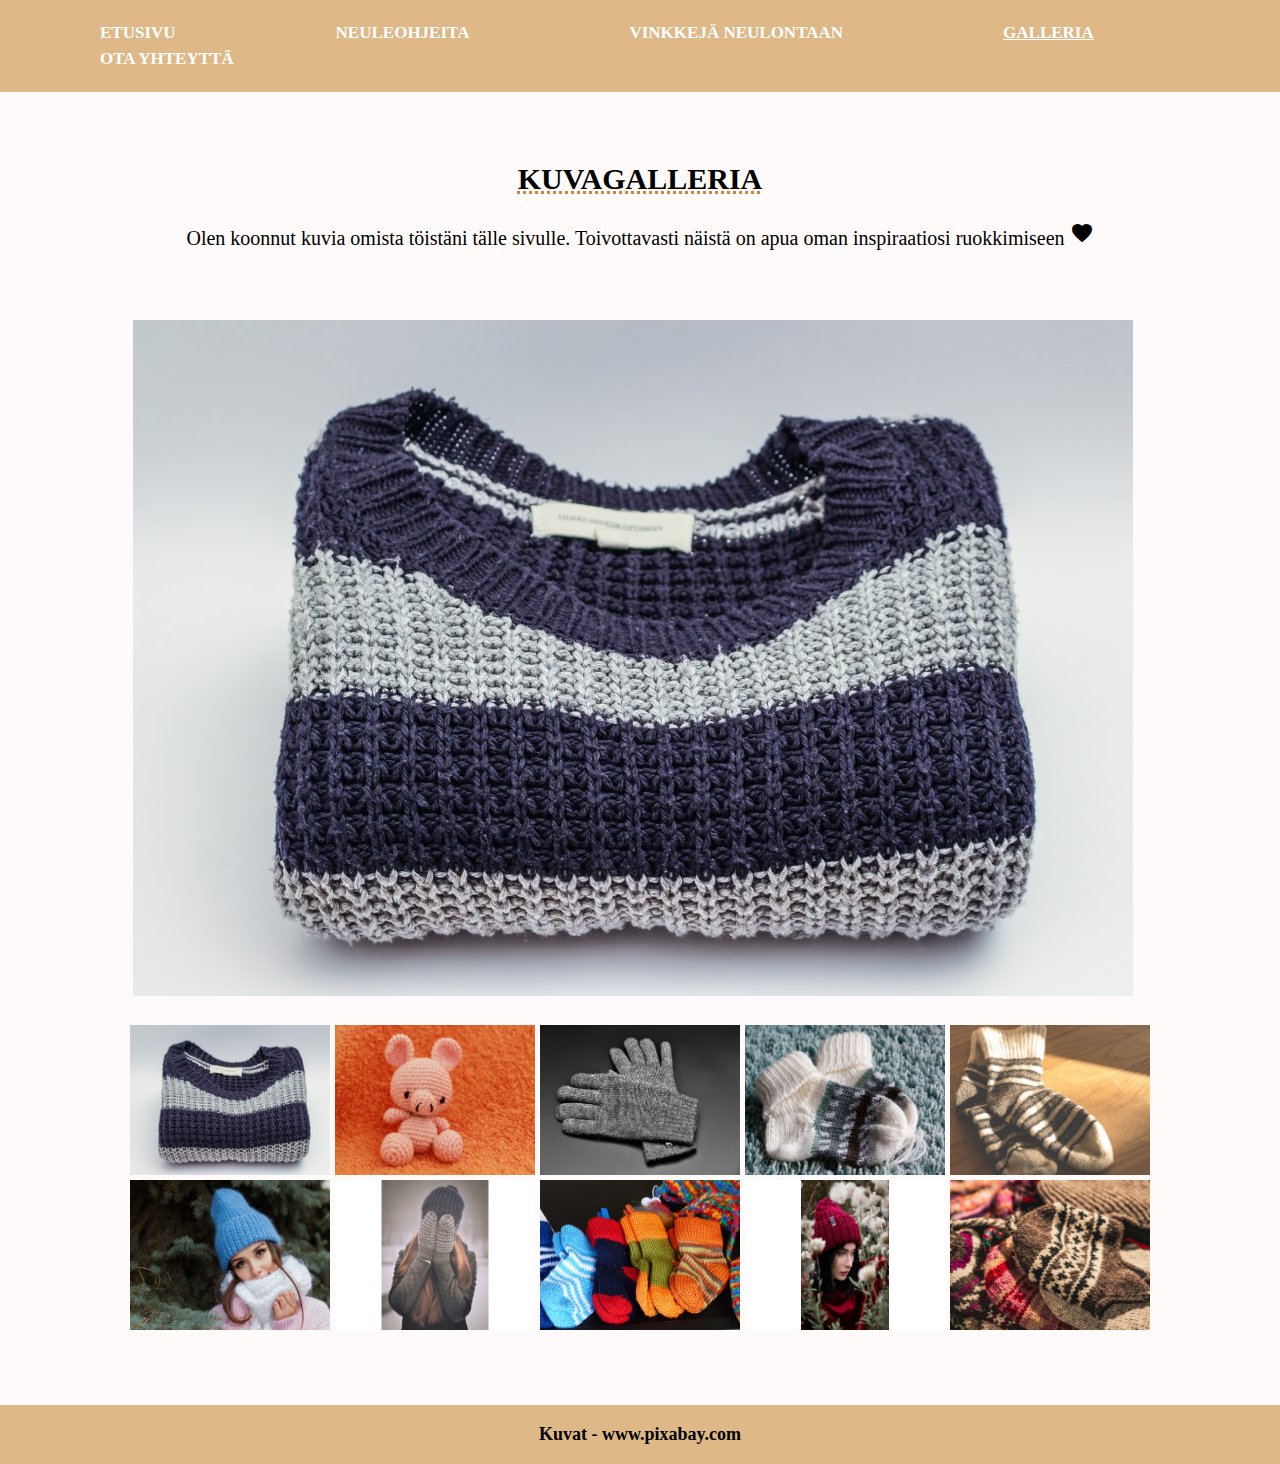
<file: gallery.html>
<!DOCTYPE html>
<html lang="fi">
<head>
<title>Nurinoikein galleria</title>
<meta charset="UTF-8">
<meta name="viewport" content="width=device-width, initial-scale=1">
<link rel="stylesheet" href="stylesheets/gallery.css">
<link rel="stylesheet" href="https://fonts.googleapis.com/icon?family=Material+Icons">
</head>
<body>

<div class="topnav">
	<a href="./">ETUSIVU</a>
	<a href="./ohjeet">NEULEOHJEITA</a>
	<a href="./vinkkeja">VINKKEJÄ NEULONTAAN</a>
	<a class="active" href="./gallery">GALLERIA</a>
	<a href="./palaute">OTA YHTEYTTÄ</a>
</div>

<div class="paragraph">
	<h2>KUVAGALLERIA</h2>
	<p>Olen koonnut kuvia omista töistäni tälle sivulle. Toivottavasti näistä on apua oman inspiraatiosi ruokkimiseen <i class="material-icons">favorite</i> </p>
</div>

<div class="paragraph">
	<iframe src="images/galleriakuva2.jpg" name="iframe_lad" title="Iframe lad" frameborder="0" width="1015" height=700></iframe>

<br>
	<a href="images/galleriakuva2.jpg" target="iframe_lad"> <img src="images/galleriakuva2.jpg" alt="Raita Villapaita" width="200" height="150"></a>
	<a href="images/galleriakuva1.jpg" target="iframe_lad"> <img src="images/galleriakuva1.jpg" alt="Virkattu Possu" width="200" height="150"></a>
	<a href="images/galleriakuva3.jpg" target="iframe_lad"> <img src="images/galleriakuva3.jpg" alt="Sormikkaat" width="200" height="150"></a>
	<a href="images/galleriakuva4.jpg" target="iframe_lad"> <img src="images/galleriakuva4.jpg" alt="Lapsen sukat" width="200" height="150"></a>
	<a href="images/galleriakuva5.jpg" target="iframe_lad"><img src="images/galleriakuva5.jpg" alt="Raita Sukat" width="200" height="150"></a>
<br>
	<a href="images/galleriakuva6.jpg" target="iframe_lad"> <img src="images/galleriakuva6.jpg" alt="Sininen Pipo" width="200" height="150"></a>
	<a href="images/galleriakuva7.jpg" target="iframe_lad"><img src="images/galleriakuva7.jpg" alt="Lapaset" width="200" height="150"></a>
	<a href="images/galleriakuva8.jpg" target="iframe_lad"><img src="images/galleriakuva8.jpg" alt="Vauvasukat" width="200" height="150"></a>
	<a href="images/galleriakuva9.jpg" target="iframe_lad"> <img src="images/galleriakuva9.jpg" alt="Punainen Pipo" width="200" height="150"></a>
	<a href="images/galleriakuva10.jpg" target="iframe_lad"><img src="images/galleriakuva10.jpg" alt="Lasten pipot" width="200" height="150"></a>
</div>

<div>
	<footer>
	<p>Kuvat - www.pixabay.com</p>
	</footer>
</div>

</body>
</html>
</file>
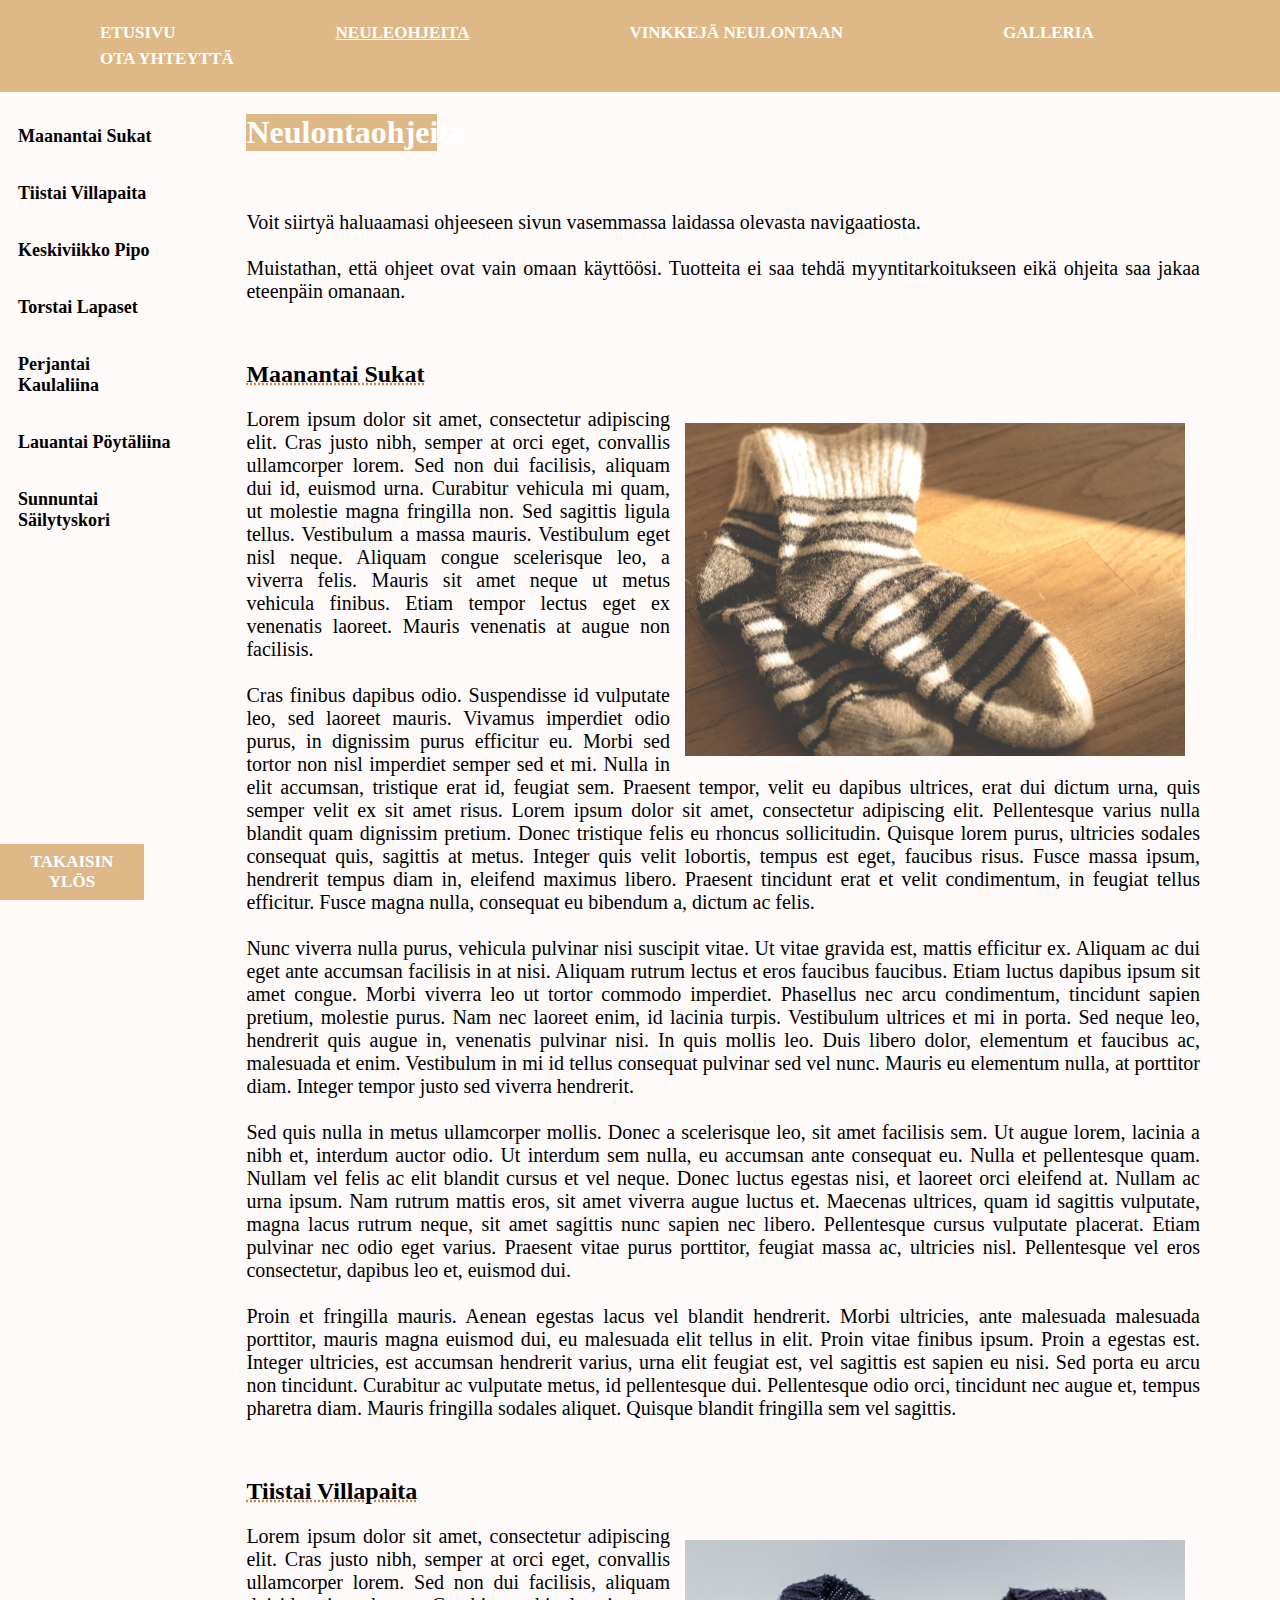
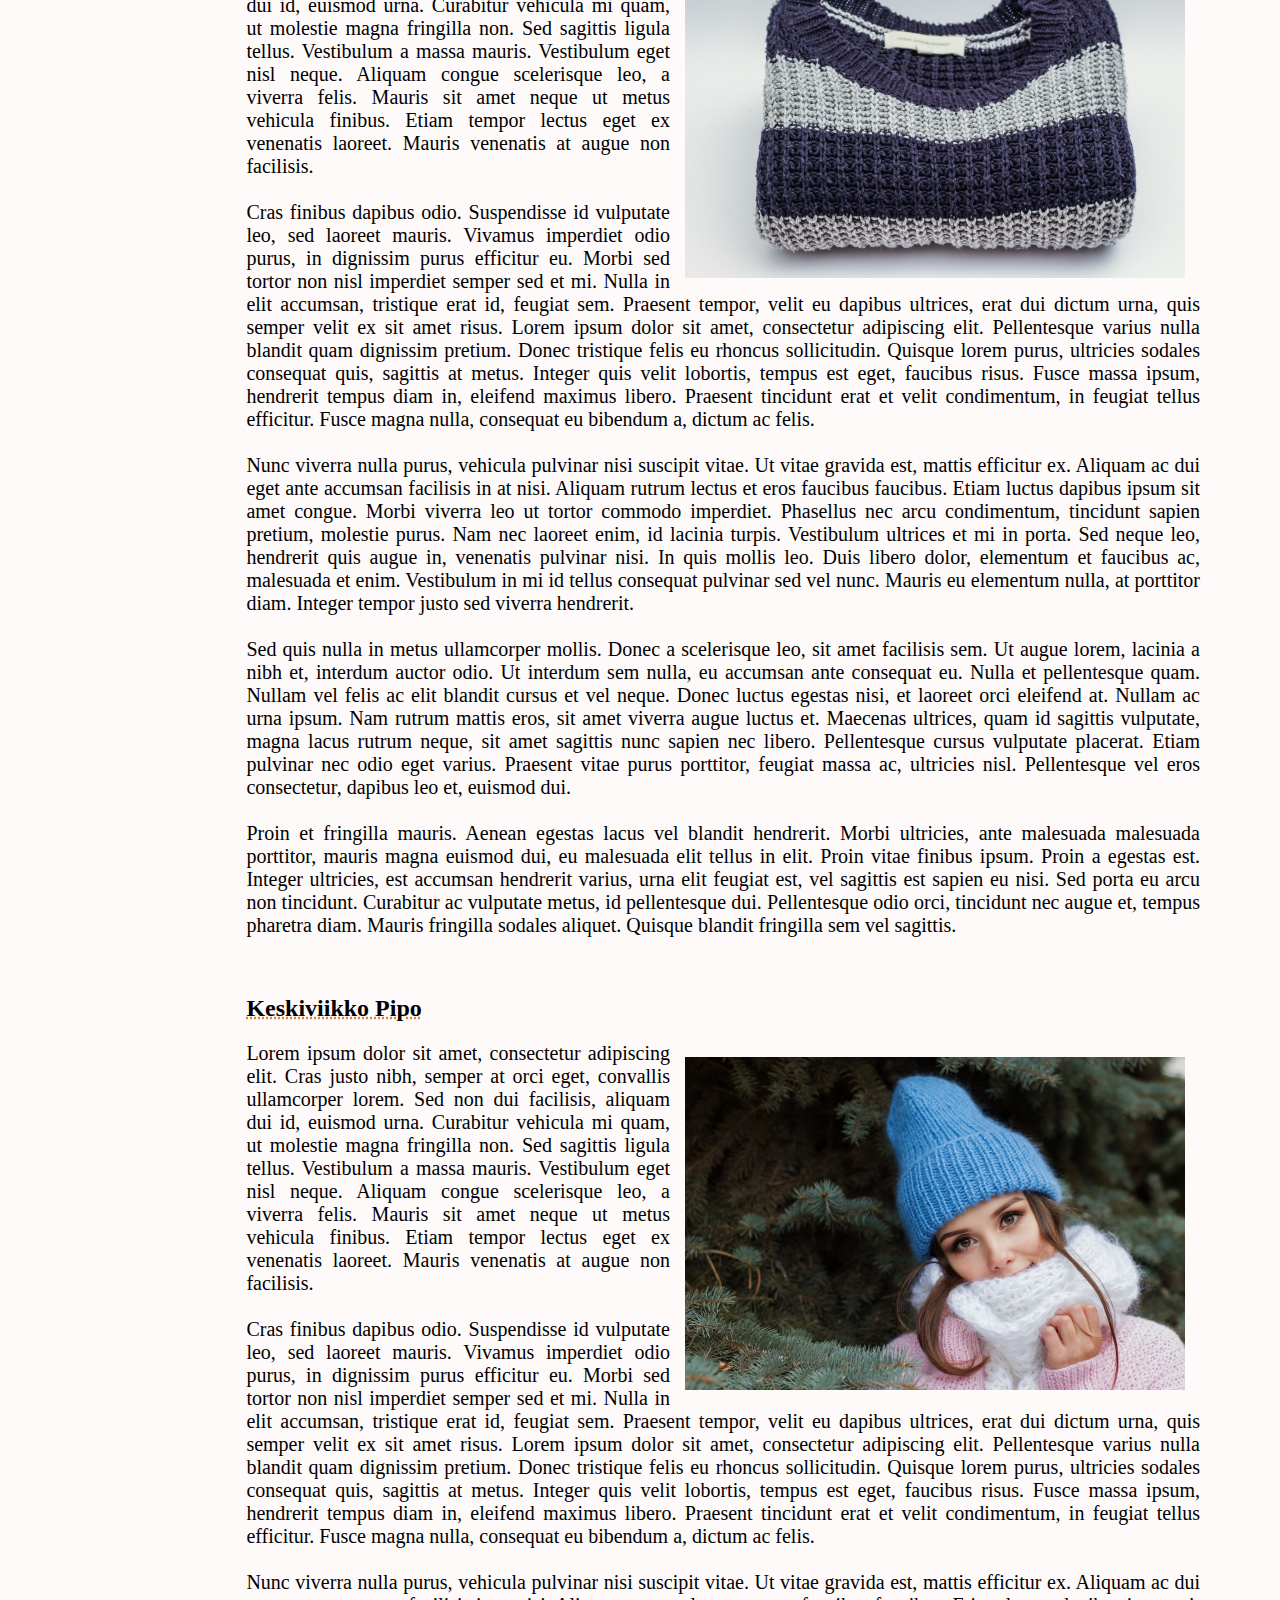
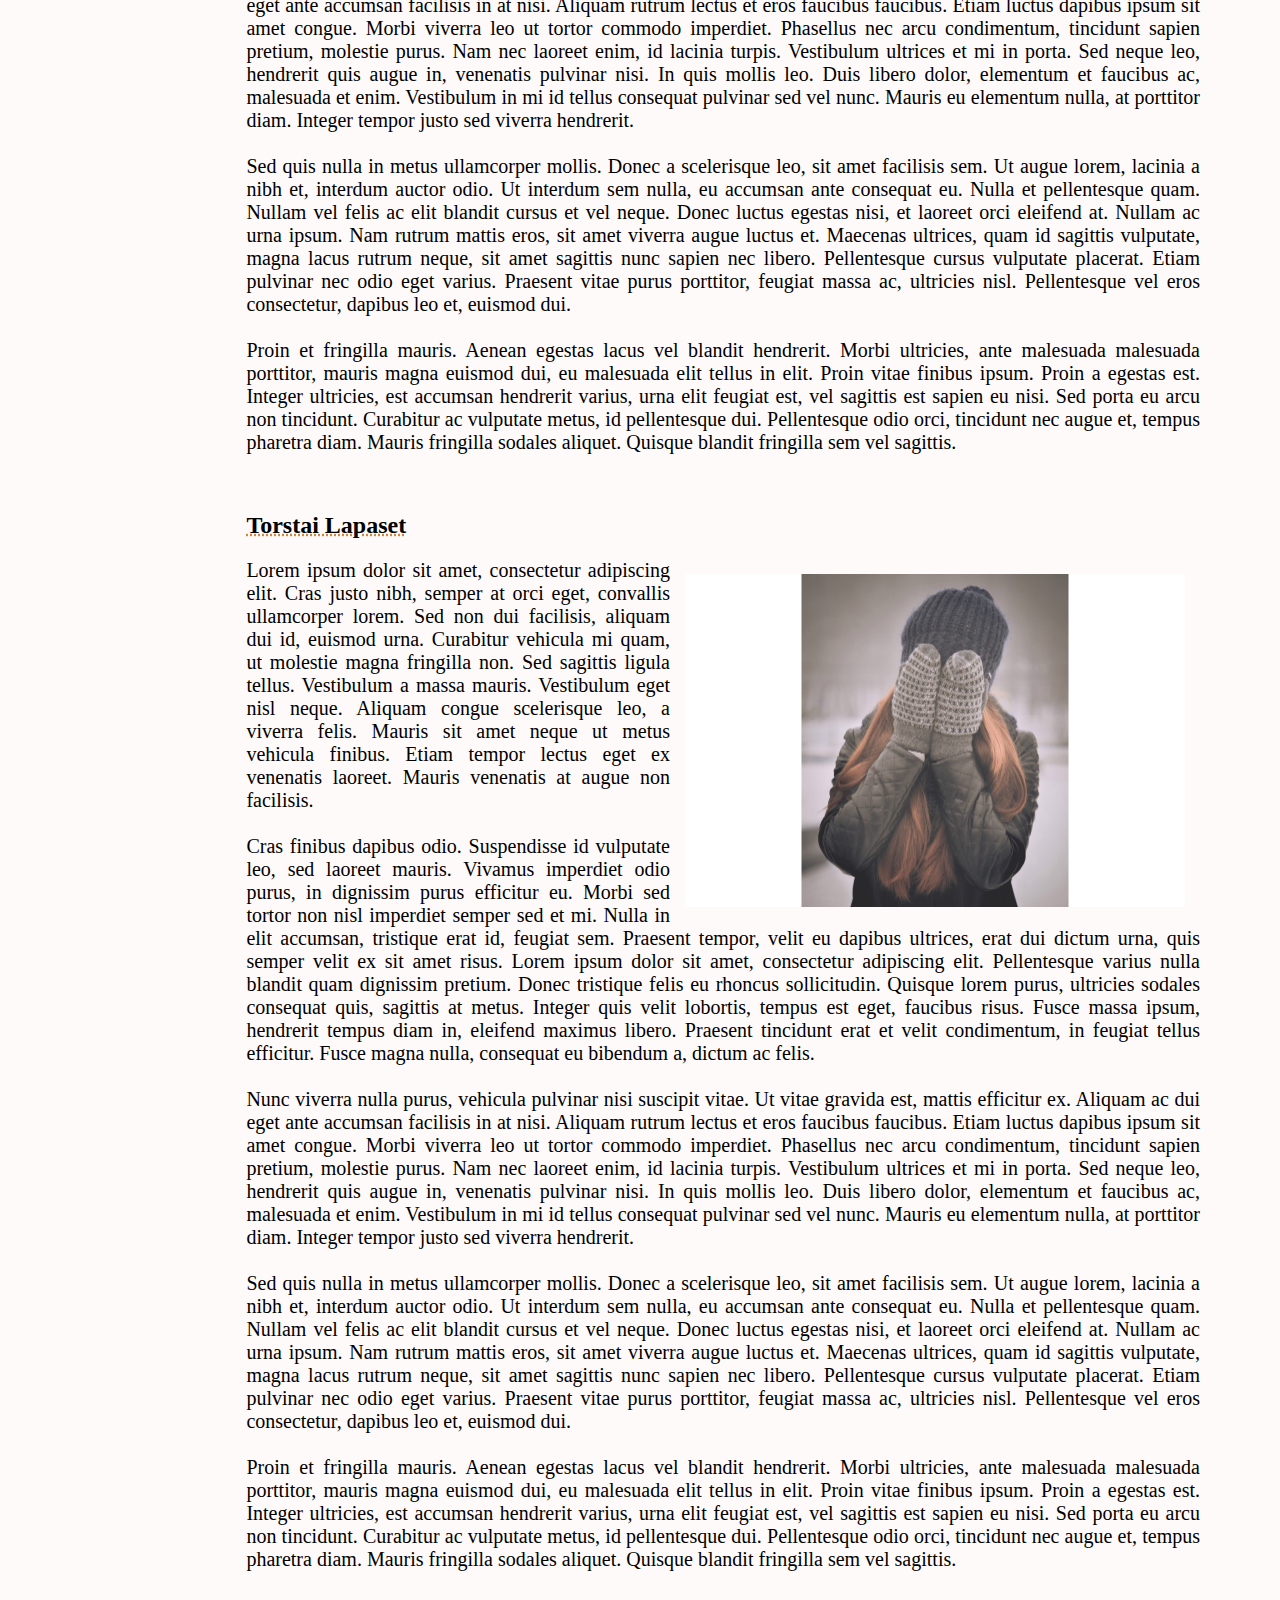
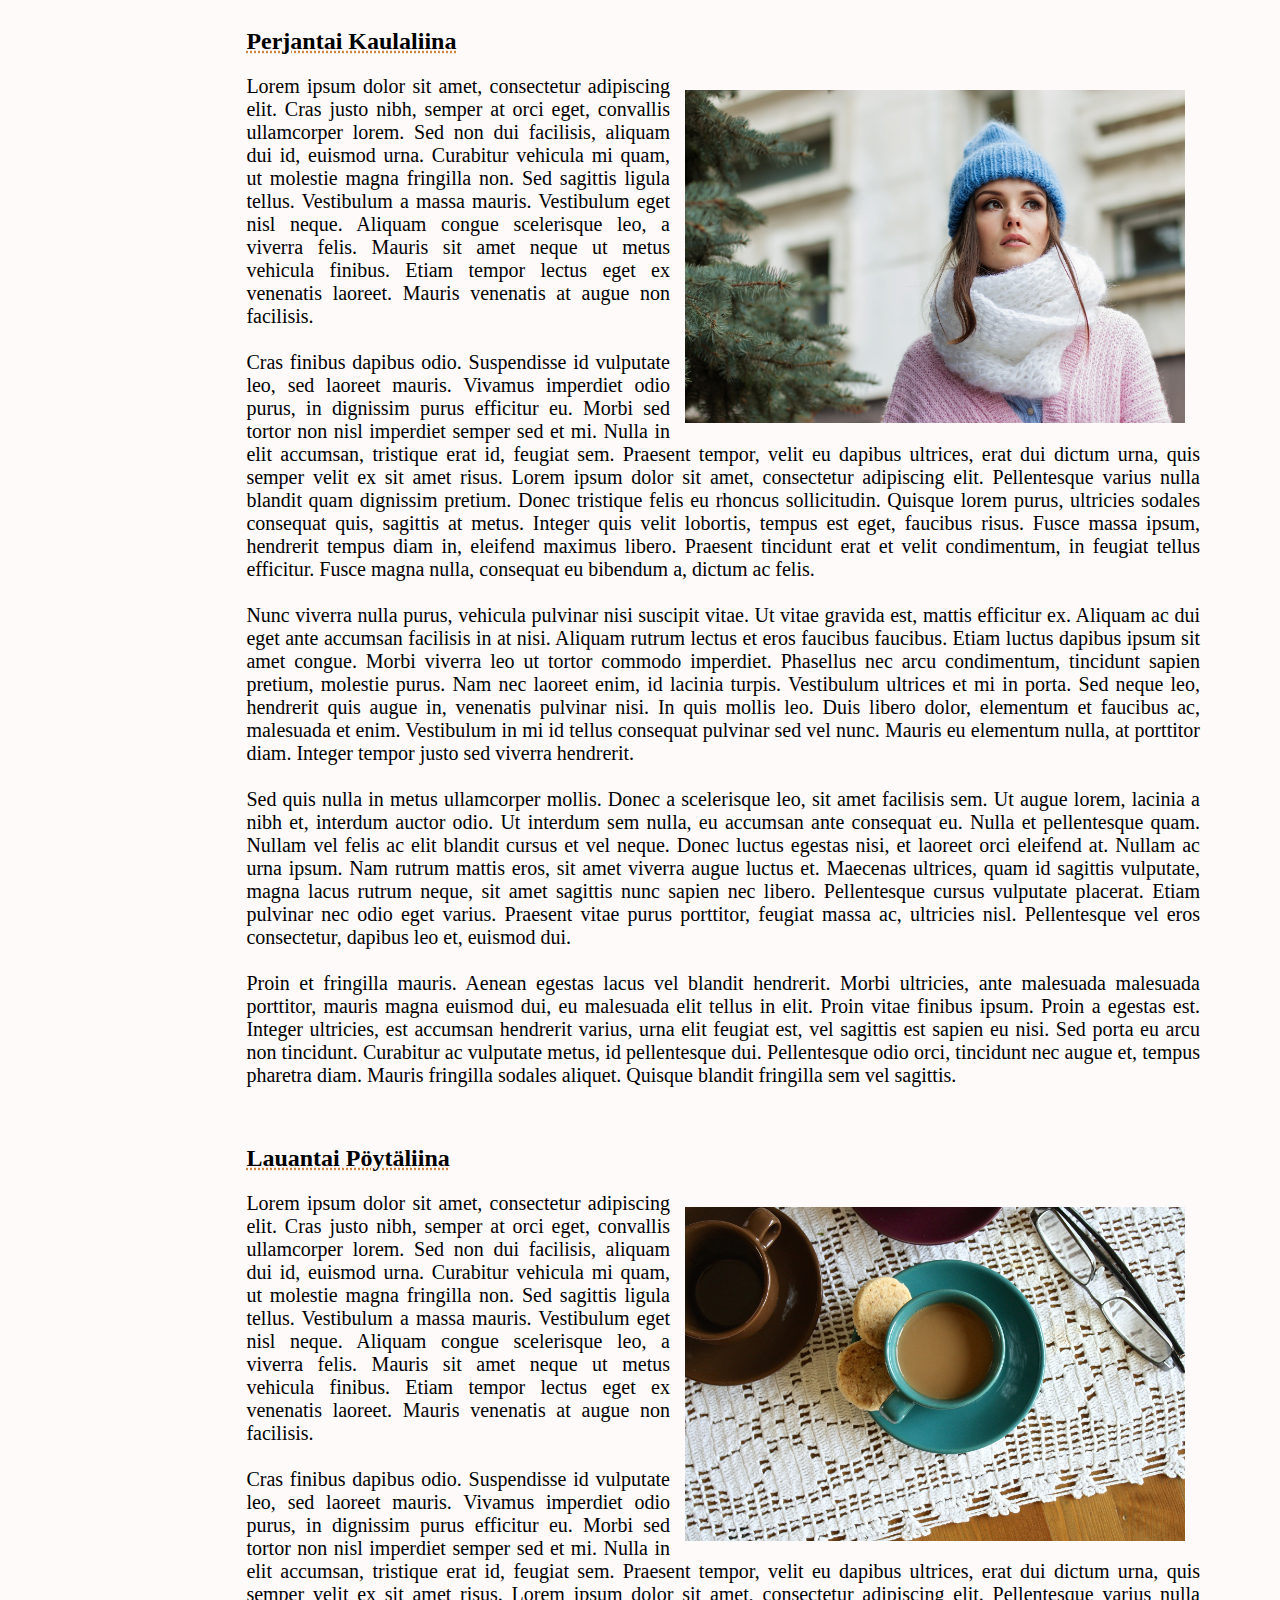
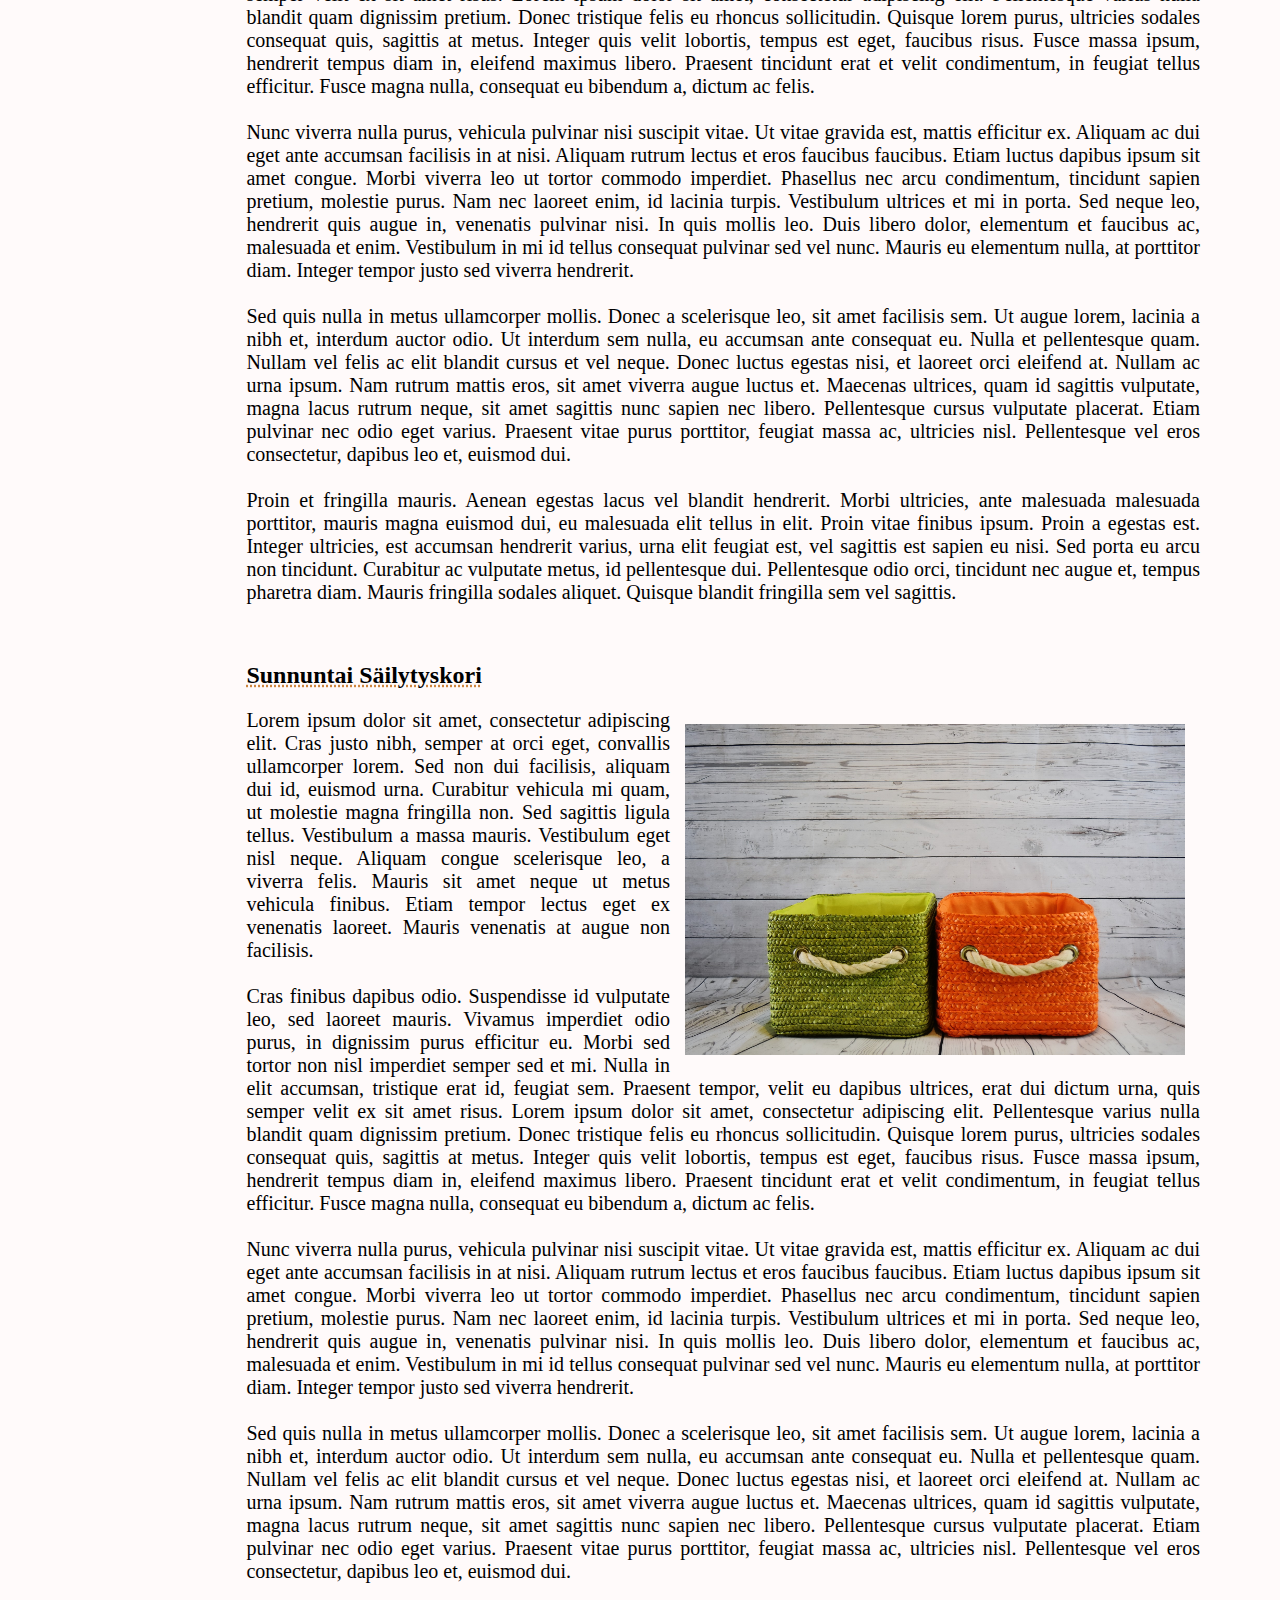
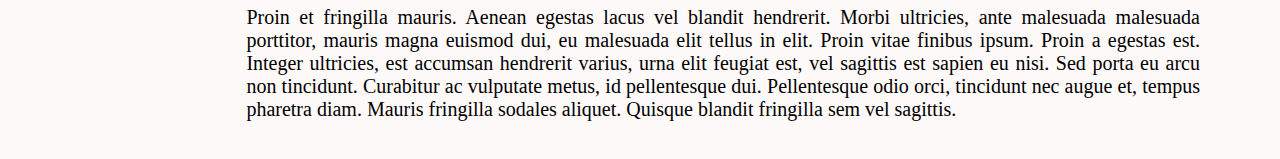
<file: ohjeet.html>
<!DOCTYPE html>
<html lang="fi">
<head>
<title>Nurinoikein ohjeet</title>
<meta charset="UTF-8">
<meta name="viewport" content="width=device-width, initial-scale=1">
<link rel="stylesheet" href="stylesheets/ohjeet.css">
</head>
<body>

<div class="topnav">
	<a href="./">ETUSIVU</a>
	<a class="active" href="./ohjeet">NEULEOHJEITA</a>
	<a href="./vinkkeja">VINKKEJÄ NEULONTAAN</a>
	<a href="./gallery">GALLERIA</a>
	<a href="./palaute">OTA YHTEYTTÄ</a>
</div>

<div>
	<ul>
	<li><a href="#c1">Maanantai Sukat</a></li>
	<li><a href="#c2">Tiistai Villapaita</a></li>
	<li><a href="#c3">Keskiviikko Pipo</a></li>
	<li><a href="#c4">Torstai Lapaset</a></li>
	<li><a href="#c5">Perjantai Kaulaliina</a></li>
	<li><a href="#c6">Lauantai Pöytäliina</a></li>
	<li><a href="#c7">Sunnuntai Säilytyskori</a></li>
	</ul>
</div>
  
<div style="margin-left:18%;margin-right:5%;padding:1px 16px;height:1000px;">
	<h1>Neulontaohjeita</h1><br>
	<p> Voit siirtyä haluaamasi ohjeeseen sivun vasemmassa laidassa olevasta navigaatiosta.<br><br>
	Muistathan, että ohjeet ovat vain omaan käyttöösi. Tuotteita ei saa tehdä myyntitarkoitukseen eikä ohjeita saa jakaa eteenpäin omanaan.</p>
	<br>
  
	<h2 id="c1">Maanantai Sukat</h2>
	<p> <img src="images/galleriakuva5.jpg" alt="Sukat" style="float:right;width:500px;margin:15px;">Lorem ipsum dolor sit amet, consectetur adipiscing elit. Cras justo nibh, semper at orci eget, convallis ullamcorper lorem. Sed non dui facilisis, aliquam dui id, euismod urna. Curabitur vehicula mi quam, ut molestie magna fringilla non. Sed sagittis ligula tellus. Vestibulum a massa mauris. Vestibulum eget nisl neque. Aliquam congue scelerisque leo, a viverra felis. Mauris sit amet neque ut metus vehicula finibus. Etiam tempor lectus eget ex venenatis laoreet. Mauris venenatis at augue non facilisis.<br><br>

Cras finibus dapibus odio. Suspendisse id vulputate leo, sed laoreet mauris. Vivamus imperdiet odio purus, in dignissim purus efficitur eu. Morbi sed tortor non nisl imperdiet semper sed et mi. Nulla in elit accumsan, tristique erat id, feugiat sem. Praesent tempor, velit eu dapibus ultrices, erat dui dictum urna, quis semper velit ex sit amet risus. Lorem ipsum dolor sit amet, consectetur adipiscing elit. Pellentesque varius nulla blandit quam dignissim pretium. Donec tristique felis eu rhoncus sollicitudin. Quisque lorem purus, ultricies sodales consequat quis, sagittis at metus. Integer quis velit lobortis, tempus est eget, faucibus risus. Fusce massa ipsum, hendrerit tempus diam in, eleifend maximus libero. Praesent tincidunt erat et velit condimentum, in feugiat tellus efficitur. Fusce magna nulla, consequat eu bibendum a, dictum ac felis. <br><br>

Nunc viverra nulla purus, vehicula pulvinar nisi suscipit vitae. Ut vitae gravida est, mattis efficitur ex. Aliquam ac dui eget ante accumsan facilisis in at nisi. Aliquam rutrum lectus et eros faucibus faucibus. Etiam luctus dapibus ipsum sit amet congue. Morbi viverra leo ut tortor commodo imperdiet. Phasellus nec arcu condimentum, tincidunt sapien pretium, molestie purus. Nam nec laoreet enim, id lacinia turpis. Vestibulum ultrices et mi in porta. Sed neque leo, hendrerit quis augue in, venenatis pulvinar nisi. In quis mollis leo. Duis libero dolor, elementum et faucibus ac, malesuada et enim. Vestibulum in mi id tellus consequat pulvinar sed vel nunc. Mauris eu elementum nulla, at porttitor diam. Integer tempor justo sed viverra hendrerit.<br><br>

Sed quis nulla in metus ullamcorper mollis. Donec a scelerisque leo, sit amet facilisis sem. Ut augue lorem, lacinia a nibh et, interdum auctor odio. Ut interdum sem nulla, eu accumsan ante consequat eu. Nulla et pellentesque quam. Nullam vel felis ac elit blandit cursus et vel neque. Donec luctus egestas nisi, et laoreet orci eleifend at. Nullam ac urna ipsum. Nam rutrum mattis eros, sit amet viverra augue luctus et. Maecenas ultrices, quam id sagittis vulputate, magna lacus rutrum neque, sit amet sagittis nunc sapien nec libero. Pellentesque cursus vulputate placerat. Etiam pulvinar nec odio eget varius. Praesent vitae purus porttitor, feugiat massa ac, ultricies nisl. Pellentesque vel eros consectetur, dapibus leo et, euismod dui.<br><br>

Proin et fringilla mauris. Aenean egestas lacus vel blandit hendrerit. Morbi ultricies, ante malesuada malesuada porttitor, mauris magna euismod dui, eu malesuada elit tellus in elit. Proin vitae finibus ipsum. Proin a egestas est. Integer ultricies, est accumsan hendrerit varius, urna elit feugiat est, vel sagittis est sapien eu nisi. Sed porta eu arcu non tincidunt. Curabitur ac vulputate metus, id pellentesque dui. Pellentesque odio orci, tincidunt nec augue et, tempus pharetra diam. Mauris fringilla sodales aliquet. Quisque blandit fringilla sem vel sagittis.</p>
 
<br>
	<h2 id="c2">Tiistai Villapaita</h2>
	<p><img src="images/galleriakuva2.jpg" alt="Paita" style="float:right;width:500px;margin:15px;">Lorem ipsum dolor sit amet, consectetur adipiscing elit. Cras justo nibh, semper at orci eget, convallis ullamcorper lorem. Sed non dui facilisis, aliquam dui id, euismod urna. Curabitur vehicula mi quam, ut molestie magna fringilla non. Sed sagittis ligula tellus. Vestibulum a massa mauris. Vestibulum eget nisl neque. Aliquam congue scelerisque leo, a viverra felis. Mauris sit amet neque ut metus vehicula finibus. Etiam tempor lectus eget ex venenatis laoreet. Mauris venenatis at augue non facilisis.<br><br>

Cras finibus dapibus odio. Suspendisse id vulputate leo, sed laoreet mauris. Vivamus imperdiet odio purus, in dignissim purus efficitur eu. Morbi sed tortor non nisl imperdiet semper sed et mi. Nulla in elit accumsan, tristique erat id, feugiat sem. Praesent tempor, velit eu dapibus ultrices, erat dui dictum urna, quis semper velit ex sit amet risus. Lorem ipsum dolor sit amet, consectetur adipiscing elit. Pellentesque varius nulla blandit quam dignissim pretium. Donec tristique felis eu rhoncus sollicitudin. Quisque lorem purus, ultricies sodales consequat quis, sagittis at metus. Integer quis velit lobortis, tempus est eget, faucibus risus. Fusce massa ipsum, hendrerit tempus diam in, eleifend maximus libero. Praesent tincidunt erat et velit condimentum, in feugiat tellus efficitur. Fusce magna nulla, consequat eu bibendum a, dictum ac felis. <br><br>

Nunc viverra nulla purus, vehicula pulvinar nisi suscipit vitae. Ut vitae gravida est, mattis efficitur ex. Aliquam ac dui eget ante accumsan facilisis in at nisi. Aliquam rutrum lectus et eros faucibus faucibus. Etiam luctus dapibus ipsum sit amet congue. Morbi viverra leo ut tortor commodo imperdiet. Phasellus nec arcu condimentum, tincidunt sapien pretium, molestie purus. Nam nec laoreet enim, id lacinia turpis. Vestibulum ultrices et mi in porta. Sed neque leo, hendrerit quis augue in, venenatis pulvinar nisi. In quis mollis leo. Duis libero dolor, elementum et faucibus ac, malesuada et enim. Vestibulum in mi id tellus consequat pulvinar sed vel nunc. Mauris eu elementum nulla, at porttitor diam. Integer tempor justo sed viverra hendrerit.<br><br>

Sed quis nulla in metus ullamcorper mollis. Donec a scelerisque leo, sit amet facilisis sem. Ut augue lorem, lacinia a nibh et, interdum auctor odio. Ut interdum sem nulla, eu accumsan ante consequat eu. Nulla et pellentesque quam. Nullam vel felis ac elit blandit cursus et vel neque. Donec luctus egestas nisi, et laoreet orci eleifend at. Nullam ac urna ipsum. Nam rutrum mattis eros, sit amet viverra augue luctus et. Maecenas ultrices, quam id sagittis vulputate, magna lacus rutrum neque, sit amet sagittis nunc sapien nec libero. Pellentesque cursus vulputate placerat. Etiam pulvinar nec odio eget varius. Praesent vitae purus porttitor, feugiat massa ac, ultricies nisl. Pellentesque vel eros consectetur, dapibus leo et, euismod dui.<br><br>

Proin et fringilla mauris. Aenean egestas lacus vel blandit hendrerit. Morbi ultricies, ante malesuada malesuada porttitor, mauris magna euismod dui, eu malesuada elit tellus in elit. Proin vitae finibus ipsum. Proin a egestas est. Integer ultricies, est accumsan hendrerit varius, urna elit feugiat est, vel sagittis est sapien eu nisi. Sed porta eu arcu non tincidunt. Curabitur ac vulputate metus, id pellentesque dui. Pellentesque odio orci, tincidunt nec augue et, tempus pharetra diam. Mauris fringilla sodales aliquet. Quisque blandit fringilla sem vel sagittis.</p>
<br>

	<h2 id="c3">Keskiviikko Pipo</h2>
	<p><img src="images/galleriakuva6.jpg" alt="Pipo" style="float:right;width:500px;margin:15px;">Lorem ipsum dolor sit amet, consectetur adipiscing elit. Cras justo nibh, semper at orci eget, convallis ullamcorper lorem. Sed non dui facilisis, aliquam dui id, euismod urna. Curabitur vehicula mi quam, ut molestie magna fringilla non. Sed sagittis ligula tellus. Vestibulum a massa mauris. Vestibulum eget nisl neque. Aliquam congue scelerisque leo, a viverra felis. Mauris sit amet neque ut metus vehicula finibus. Etiam tempor lectus eget ex venenatis laoreet. Mauris venenatis at augue non facilisis.<br><br>

Cras finibus dapibus odio. Suspendisse id vulputate leo, sed laoreet mauris. Vivamus imperdiet odio purus, in dignissim purus efficitur eu. Morbi sed tortor non nisl imperdiet semper sed et mi. Nulla in elit accumsan, tristique erat id, feugiat sem. Praesent tempor, velit eu dapibus ultrices, erat dui dictum urna, quis semper velit ex sit amet risus. Lorem ipsum dolor sit amet, consectetur adipiscing elit. Pellentesque varius nulla blandit quam dignissim pretium. Donec tristique felis eu rhoncus sollicitudin. Quisque lorem purus, ultricies sodales consequat quis, sagittis at metus. Integer quis velit lobortis, tempus est eget, faucibus risus. Fusce massa ipsum, hendrerit tempus diam in, eleifend maximus libero. Praesent tincidunt erat et velit condimentum, in feugiat tellus efficitur. Fusce magna nulla, consequat eu bibendum a, dictum ac felis. <br><br>

Nunc viverra nulla purus, vehicula pulvinar nisi suscipit vitae. Ut vitae gravida est, mattis efficitur ex. Aliquam ac dui eget ante accumsan facilisis in at nisi. Aliquam rutrum lectus et eros faucibus faucibus. Etiam luctus dapibus ipsum sit amet congue. Morbi viverra leo ut tortor commodo imperdiet. Phasellus nec arcu condimentum, tincidunt sapien pretium, molestie purus. Nam nec laoreet enim, id lacinia turpis. Vestibulum ultrices et mi in porta. Sed neque leo, hendrerit quis augue in, venenatis pulvinar nisi. In quis mollis leo. Duis libero dolor, elementum et faucibus ac, malesuada et enim. Vestibulum in mi id tellus consequat pulvinar sed vel nunc. Mauris eu elementum nulla, at porttitor diam. Integer tempor justo sed viverra hendrerit.<br><br>

Sed quis nulla in metus ullamcorper mollis. Donec a scelerisque leo, sit amet facilisis sem. Ut augue lorem, lacinia a nibh et, interdum auctor odio. Ut interdum sem nulla, eu accumsan ante consequat eu. Nulla et pellentesque quam. Nullam vel felis ac elit blandit cursus et vel neque. Donec luctus egestas nisi, et laoreet orci eleifend at. Nullam ac urna ipsum. Nam rutrum mattis eros, sit amet viverra augue luctus et. Maecenas ultrices, quam id sagittis vulputate, magna lacus rutrum neque, sit amet sagittis nunc sapien nec libero. Pellentesque cursus vulputate placerat. Etiam pulvinar nec odio eget varius. Praesent vitae purus porttitor, feugiat massa ac, ultricies nisl. Pellentesque vel eros consectetur, dapibus leo et, euismod dui.<br><br>

Proin et fringilla mauris. Aenean egestas lacus vel blandit hendrerit. Morbi ultricies, ante malesuada malesuada porttitor, mauris magna euismod dui, eu malesuada elit tellus in elit. Proin vitae finibus ipsum. Proin a egestas est. Integer ultricies, est accumsan hendrerit varius, urna elit feugiat est, vel sagittis est sapien eu nisi. Sed porta eu arcu non tincidunt. Curabitur ac vulputate metus, id pellentesque dui. Pellentesque odio orci, tincidunt nec augue et, tempus pharetra diam. Mauris fringilla sodales aliquet. Quisque blandit fringilla sem vel sagittis.</p>
<br>

	<h2 id="c4">Torstai Lapaset</h2>
	<p><img src="images/galleriakuva7.jpg" alt="Lapaset" style="float:right;width:500px;margin:15px;">Lorem ipsum dolor sit amet, consectetur adipiscing elit. Cras justo nibh, semper at orci eget, convallis ullamcorper lorem. Sed non dui facilisis, aliquam dui id, euismod urna. Curabitur vehicula mi quam, ut molestie magna fringilla non. Sed sagittis ligula tellus. Vestibulum a massa mauris. Vestibulum eget nisl neque. Aliquam congue scelerisque leo, a viverra felis. Mauris sit amet neque ut metus vehicula finibus. Etiam tempor lectus eget ex venenatis laoreet. Mauris venenatis at augue non facilisis.<br><br>

Cras finibus dapibus odio. Suspendisse id vulputate leo, sed laoreet mauris. Vivamus imperdiet odio purus, in dignissim purus efficitur eu. Morbi sed tortor non nisl imperdiet semper sed et mi. Nulla in elit accumsan, tristique erat id, feugiat sem. Praesent tempor, velit eu dapibus ultrices, erat dui dictum urna, quis semper velit ex sit amet risus. Lorem ipsum dolor sit amet, consectetur adipiscing elit. Pellentesque varius nulla blandit quam dignissim pretium. Donec tristique felis eu rhoncus sollicitudin. Quisque lorem purus, ultricies sodales consequat quis, sagittis at metus. Integer quis velit lobortis, tempus est eget, faucibus risus. Fusce massa ipsum, hendrerit tempus diam in, eleifend maximus libero. Praesent tincidunt erat et velit condimentum, in feugiat tellus efficitur. Fusce magna nulla, consequat eu bibendum a, dictum ac felis. <br><br>

Nunc viverra nulla purus, vehicula pulvinar nisi suscipit vitae. Ut vitae gravida est, mattis efficitur ex. Aliquam ac dui eget ante accumsan facilisis in at nisi. Aliquam rutrum lectus et eros faucibus faucibus. Etiam luctus dapibus ipsum sit amet congue. Morbi viverra leo ut tortor commodo imperdiet. Phasellus nec arcu condimentum, tincidunt sapien pretium, molestie purus. Nam nec laoreet enim, id lacinia turpis. Vestibulum ultrices et mi in porta. Sed neque leo, hendrerit quis augue in, venenatis pulvinar nisi. In quis mollis leo. Duis libero dolor, elementum et faucibus ac, malesuada et enim. Vestibulum in mi id tellus consequat pulvinar sed vel nunc. Mauris eu elementum nulla, at porttitor diam. Integer tempor justo sed viverra hendrerit.<br><br>

Sed quis nulla in metus ullamcorper mollis. Donec a scelerisque leo, sit amet facilisis sem. Ut augue lorem, lacinia a nibh et, interdum auctor odio. Ut interdum sem nulla, eu accumsan ante consequat eu. Nulla et pellentesque quam. Nullam vel felis ac elit blandit cursus et vel neque. Donec luctus egestas nisi, et laoreet orci eleifend at. Nullam ac urna ipsum. Nam rutrum mattis eros, sit amet viverra augue luctus et. Maecenas ultrices, quam id sagittis vulputate, magna lacus rutrum neque, sit amet sagittis nunc sapien nec libero. Pellentesque cursus vulputate placerat. Etiam pulvinar nec odio eget varius. Praesent vitae purus porttitor, feugiat massa ac, ultricies nisl. Pellentesque vel eros consectetur, dapibus leo et, euismod dui.<br><br>

Proin et fringilla mauris. Aenean egestas lacus vel blandit hendrerit. Morbi ultricies, ante malesuada malesuada porttitor, mauris magna euismod dui, eu malesuada elit tellus in elit. Proin vitae finibus ipsum. Proin a egestas est. Integer ultricies, est accumsan hendrerit varius, urna elit feugiat est, vel sagittis est sapien eu nisi. Sed porta eu arcu non tincidunt. Curabitur ac vulputate metus, id pellentesque dui. Pellentesque odio orci, tincidunt nec augue et, tempus pharetra diam. Mauris fringilla sodales aliquet. Quisque blandit fringilla sem vel sagittis.</p>
<br>

	<h2 id="c5">Perjantai Kaulaliina</h2>
	<p><img src="images/galleriakuva11.jpg" alt="Kaulaliina" style="float:right;width:500px;margin:15px;">Lorem ipsum dolor sit amet, consectetur adipiscing elit. Cras justo nibh, semper at orci eget, convallis ullamcorper lorem. Sed non dui facilisis, aliquam dui id, euismod urna. Curabitur vehicula mi quam, ut molestie magna fringilla non. Sed sagittis ligula tellus. Vestibulum a massa mauris. Vestibulum eget nisl neque. Aliquam congue scelerisque leo, a viverra felis. Mauris sit amet neque ut metus vehicula finibus. Etiam tempor lectus eget ex venenatis laoreet. Mauris venenatis at augue non facilisis.<br><br>

Cras finibus dapibus odio. Suspendisse id vulputate leo, sed laoreet mauris. Vivamus imperdiet odio purus, in dignissim purus efficitur eu. Morbi sed tortor non nisl imperdiet semper sed et mi. Nulla in elit accumsan, tristique erat id, feugiat sem. Praesent tempor, velit eu dapibus ultrices, erat dui dictum urna, quis semper velit ex sit amet risus. Lorem ipsum dolor sit amet, consectetur adipiscing elit. Pellentesque varius nulla blandit quam dignissim pretium. Donec tristique felis eu rhoncus sollicitudin. Quisque lorem purus, ultricies sodales consequat quis, sagittis at metus. Integer quis velit lobortis, tempus est eget, faucibus risus. Fusce massa ipsum, hendrerit tempus diam in, eleifend maximus libero. Praesent tincidunt erat et velit condimentum, in feugiat tellus efficitur. Fusce magna nulla, consequat eu bibendum a, dictum ac felis. <br><br>

Nunc viverra nulla purus, vehicula pulvinar nisi suscipit vitae. Ut vitae gravida est, mattis efficitur ex. Aliquam ac dui eget ante accumsan facilisis in at nisi. Aliquam rutrum lectus et eros faucibus faucibus. Etiam luctus dapibus ipsum sit amet congue. Morbi viverra leo ut tortor commodo imperdiet. Phasellus nec arcu condimentum, tincidunt sapien pretium, molestie purus. Nam nec laoreet enim, id lacinia turpis. Vestibulum ultrices et mi in porta. Sed neque leo, hendrerit quis augue in, venenatis pulvinar nisi. In quis mollis leo. Duis libero dolor, elementum et faucibus ac, malesuada et enim. Vestibulum in mi id tellus consequat pulvinar sed vel nunc. Mauris eu elementum nulla, at porttitor diam. Integer tempor justo sed viverra hendrerit.<br><br>

Sed quis nulla in metus ullamcorper mollis. Donec a scelerisque leo, sit amet facilisis sem. Ut augue lorem, lacinia a nibh et, interdum auctor odio. Ut interdum sem nulla, eu accumsan ante consequat eu. Nulla et pellentesque quam. Nullam vel felis ac elit blandit cursus et vel neque. Donec luctus egestas nisi, et laoreet orci eleifend at. Nullam ac urna ipsum. Nam rutrum mattis eros, sit amet viverra augue luctus et. Maecenas ultrices, quam id sagittis vulputate, magna lacus rutrum neque, sit amet sagittis nunc sapien nec libero. Pellentesque cursus vulputate placerat. Etiam pulvinar nec odio eget varius. Praesent vitae purus porttitor, feugiat massa ac, ultricies nisl. Pellentesque vel eros consectetur, dapibus leo et, euismod dui.<br><br>

Proin et fringilla mauris. Aenean egestas lacus vel blandit hendrerit. Morbi ultricies, ante malesuada malesuada porttitor, mauris magna euismod dui, eu malesuada elit tellus in elit. Proin vitae finibus ipsum. Proin a egestas est. Integer ultricies, est accumsan hendrerit varius, urna elit feugiat est, vel sagittis est sapien eu nisi. Sed porta eu arcu non tincidunt. Curabitur ac vulputate metus, id pellentesque dui. Pellentesque odio orci, tincidunt nec augue et, tempus pharetra diam. Mauris fringilla sodales aliquet. Quisque blandit fringilla sem vel sagittis.</p>
<br>

	<h2 id="c6">Lauantai Pöytäliina</h2>
	<p><img src="images/galleriakuva12.jpg" alt="Pöytäliina" style="float:right;width:500px;margin:15px;">Lorem ipsum dolor sit amet, consectetur adipiscing elit. Cras justo nibh, semper at orci eget, convallis ullamcorper lorem. Sed non dui facilisis, aliquam dui id, euismod urna. Curabitur vehicula mi quam, ut molestie magna fringilla non. Sed sagittis ligula tellus. Vestibulum a massa mauris. Vestibulum eget nisl neque. Aliquam congue scelerisque leo, a viverra felis. Mauris sit amet neque ut metus vehicula finibus. Etiam tempor lectus eget ex venenatis laoreet. Mauris venenatis at augue non facilisis.<br><br>

Cras finibus dapibus odio. Suspendisse id vulputate leo, sed laoreet mauris. Vivamus imperdiet odio purus, in dignissim purus efficitur eu. Morbi sed tortor non nisl imperdiet semper sed et mi. Nulla in elit accumsan, tristique erat id, feugiat sem. Praesent tempor, velit eu dapibus ultrices, erat dui dictum urna, quis semper velit ex sit amet risus. Lorem ipsum dolor sit amet, consectetur adipiscing elit. Pellentesque varius nulla blandit quam dignissim pretium. Donec tristique felis eu rhoncus sollicitudin. Quisque lorem purus, ultricies sodales consequat quis, sagittis at metus. Integer quis velit lobortis, tempus est eget, faucibus risus. Fusce massa ipsum, hendrerit tempus diam in, eleifend maximus libero. Praesent tincidunt erat et velit condimentum, in feugiat tellus efficitur. Fusce magna nulla, consequat eu bibendum a, dictum ac felis. <br><br>

Nunc viverra nulla purus, vehicula pulvinar nisi suscipit vitae. Ut vitae gravida est, mattis efficitur ex. Aliquam ac dui eget ante accumsan facilisis in at nisi. Aliquam rutrum lectus et eros faucibus faucibus. Etiam luctus dapibus ipsum sit amet congue. Morbi viverra leo ut tortor commodo imperdiet. Phasellus nec arcu condimentum, tincidunt sapien pretium, molestie purus. Nam nec laoreet enim, id lacinia turpis. Vestibulum ultrices et mi in porta. Sed neque leo, hendrerit quis augue in, venenatis pulvinar nisi. In quis mollis leo. Duis libero dolor, elementum et faucibus ac, malesuada et enim. Vestibulum in mi id tellus consequat pulvinar sed vel nunc. Mauris eu elementum nulla, at porttitor diam. Integer tempor justo sed viverra hendrerit.<br><br>

Sed quis nulla in metus ullamcorper mollis. Donec a scelerisque leo, sit amet facilisis sem. Ut augue lorem, lacinia a nibh et, interdum auctor odio. Ut interdum sem nulla, eu accumsan ante consequat eu. Nulla et pellentesque quam. Nullam vel felis ac elit blandit cursus et vel neque. Donec luctus egestas nisi, et laoreet orci eleifend at. Nullam ac urna ipsum. Nam rutrum mattis eros, sit amet viverra augue luctus et. Maecenas ultrices, quam id sagittis vulputate, magna lacus rutrum neque, sit amet sagittis nunc sapien nec libero. Pellentesque cursus vulputate placerat. Etiam pulvinar nec odio eget varius. Praesent vitae purus porttitor, feugiat massa ac, ultricies nisl. Pellentesque vel eros consectetur, dapibus leo et, euismod dui.<br><br>

Proin et fringilla mauris. Aenean egestas lacus vel blandit hendrerit. Morbi ultricies, ante malesuada malesuada porttitor, mauris magna euismod dui, eu malesuada elit tellus in elit. Proin vitae finibus ipsum. Proin a egestas est. Integer ultricies, est accumsan hendrerit varius, urna elit feugiat est, vel sagittis est sapien eu nisi. Sed porta eu arcu non tincidunt. Curabitur ac vulputate metus, id pellentesque dui. Pellentesque odio orci, tincidunt nec augue et, tempus pharetra diam. Mauris fringilla sodales aliquet. Quisque blandit fringilla sem vel sagittis.</p>
<br>

	<h2 id="c7">Sunnuntai Säilytyskori</h2>
	<p><img src="images/galleriakuva13.jpg" alt="Kori" style="float:right;width:500px;margin:15px;">Lorem ipsum dolor sit amet, consectetur adipiscing elit. Cras justo nibh, semper at orci eget, convallis ullamcorper lorem. Sed non dui facilisis, aliquam dui id, euismod urna. Curabitur vehicula mi quam, ut molestie magna fringilla non. Sed sagittis ligula tellus. Vestibulum a massa mauris. Vestibulum eget nisl neque. Aliquam congue scelerisque leo, a viverra felis. Mauris sit amet neque ut metus vehicula finibus. Etiam tempor lectus eget ex venenatis laoreet. Mauris venenatis at augue non facilisis.<br><br>

Cras finibus dapibus odio. Suspendisse id vulputate leo, sed laoreet mauris. Vivamus imperdiet odio purus, in dignissim purus efficitur eu. Morbi sed tortor non nisl imperdiet semper sed et mi. Nulla in elit accumsan, tristique erat id, feugiat sem. Praesent tempor, velit eu dapibus ultrices, erat dui dictum urna, quis semper velit ex sit amet risus. Lorem ipsum dolor sit amet, consectetur adipiscing elit. Pellentesque varius nulla blandit quam dignissim pretium. Donec tristique felis eu rhoncus sollicitudin. Quisque lorem purus, ultricies sodales consequat quis, sagittis at metus. Integer quis velit lobortis, tempus est eget, faucibus risus. Fusce massa ipsum, hendrerit tempus diam in, eleifend maximus libero. Praesent tincidunt erat et velit condimentum, in feugiat tellus efficitur. Fusce magna nulla, consequat eu bibendum a, dictum ac felis. <br><br>

Nunc viverra nulla purus, vehicula pulvinar nisi suscipit vitae. Ut vitae gravida est, mattis efficitur ex. Aliquam ac dui eget ante accumsan facilisis in at nisi. Aliquam rutrum lectus et eros faucibus faucibus. Etiam luctus dapibus ipsum sit amet congue. Morbi viverra leo ut tortor commodo imperdiet. Phasellus nec arcu condimentum, tincidunt sapien pretium, molestie purus. Nam nec laoreet enim, id lacinia turpis. Vestibulum ultrices et mi in porta. Sed neque leo, hendrerit quis augue in, venenatis pulvinar nisi. In quis mollis leo. Duis libero dolor, elementum et faucibus ac, malesuada et enim. Vestibulum in mi id tellus consequat pulvinar sed vel nunc. Mauris eu elementum nulla, at porttitor diam. Integer tempor justo sed viverra hendrerit.<br><br>

Sed quis nulla in metus ullamcorper mollis. Donec a scelerisque leo, sit amet facilisis sem. Ut augue lorem, lacinia a nibh et, interdum auctor odio. Ut interdum sem nulla, eu accumsan ante consequat eu. Nulla et pellentesque quam. Nullam vel felis ac elit blandit cursus et vel neque. Donec luctus egestas nisi, et laoreet orci eleifend at. Nullam ac urna ipsum. Nam rutrum mattis eros, sit amet viverra augue luctus et. Maecenas ultrices, quam id sagittis vulputate, magna lacus rutrum neque, sit amet sagittis nunc sapien nec libero. Pellentesque cursus vulputate placerat. Etiam pulvinar nec odio eget varius. Praesent vitae purus porttitor, feugiat massa ac, ultricies nisl. Pellentesque vel eros consectetur, dapibus leo et, euismod dui.<br><br>

Proin et fringilla mauris. Aenean egestas lacus vel blandit hendrerit. Morbi ultricies, ante malesuada malesuada porttitor, mauris magna euismod dui, eu malesuada elit tellus in elit. Proin vitae finibus ipsum. Proin a egestas est. Integer ultricies, est accumsan hendrerit varius, urna elit feugiat est, vel sagittis est sapien eu nisi. Sed porta eu arcu non tincidunt. Curabitur ac vulputate metus, id pellentesque dui. Pellentesque odio orci, tincidunt nec augue et, tempus pharetra diam. Mauris fringilla sodales aliquet. Quisque blandit fringilla sem vel sagittis.</p>
<br>

</div>

<div class="bottomnav">
	<a href="./ohjeet">TAKAISIN YLÖS</a>
</div>

</body>
</html>
</file>
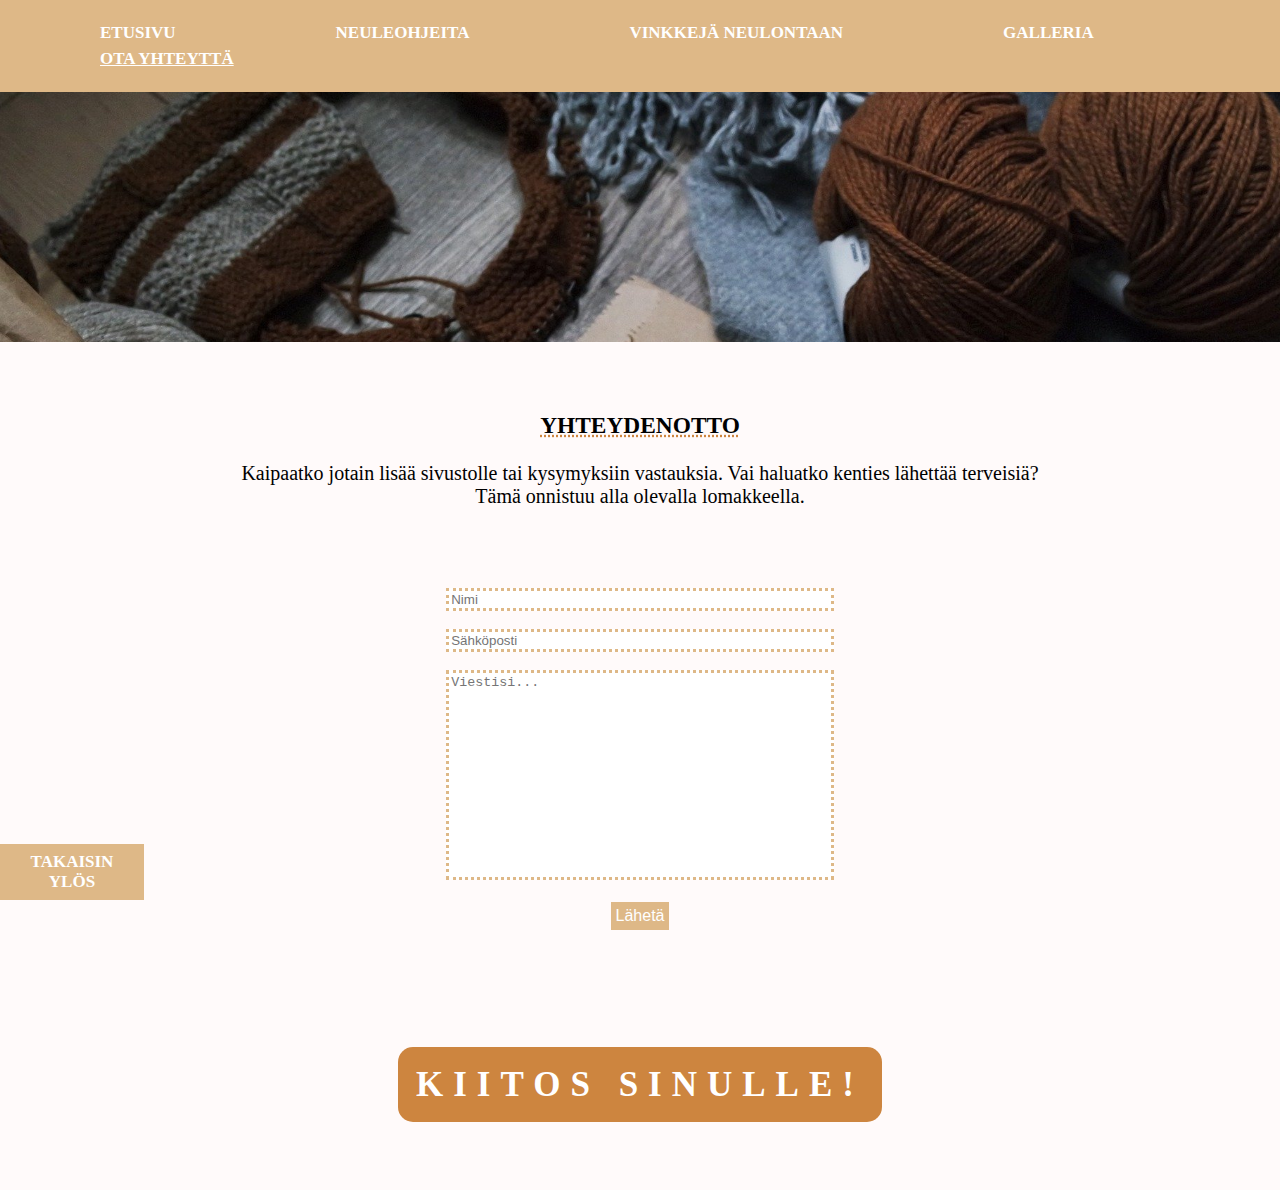
<file: palaute.html>
<!DOCTYPE html>
<html lang="fi">
<head>
<title>Nurinoikein palaute</title>
<meta charset="UTF-8">
<meta name="viewport" content="width=device-width, initial-scale=1">
<link rel="stylesheet" href="stylesheets/palaute.css">
</head>
<body>

<div class="topnav">
	<a href="./">ETUSIVU</a>
	<a href="./ohjeet">NEULEOHJEITA</a>
	<a href="./vinkkeja">VINKKEJÄ NEULONTAAN</a>
	<a href="./gallery">GALLERIA</a>
	<a class="active" href="./palaute">OTA YHTEYTTÄ</a>
</div>

<div class="parallax1"></div>

<div class="paragraph">
	<h3>YHTEYDENOTTO</h3>
	<p>Kaipaatko jotain lisää sivustolle tai kysymyksiin vastauksia. Vai haluatko kenties lähettää terveisiä? <br> Tämä onnistuu alla olevalla lomakkeella.
	</p>
</div>

<div>
<form>
	<input type="text" name="nimi" placeholder="Nimi"><br><br>
	<input type="email" name="sähköposti" placeholder="Sähköposti"><br><br>

	<textarea name="viesti" placeholder="Viestisi..."></textarea><br><br>
	<input type="submit" value="Lähetä">
</form>
</div>

<div class="parallax2">
	<div class="caption">
		<span class="border">KIITOS SINULLE!</span><br>
	</div>
</div>


<div class="bottomnav">
	<a href="./palaute">TAKAISIN YLÖS</a>
</div>

</body>
</html>
</file>
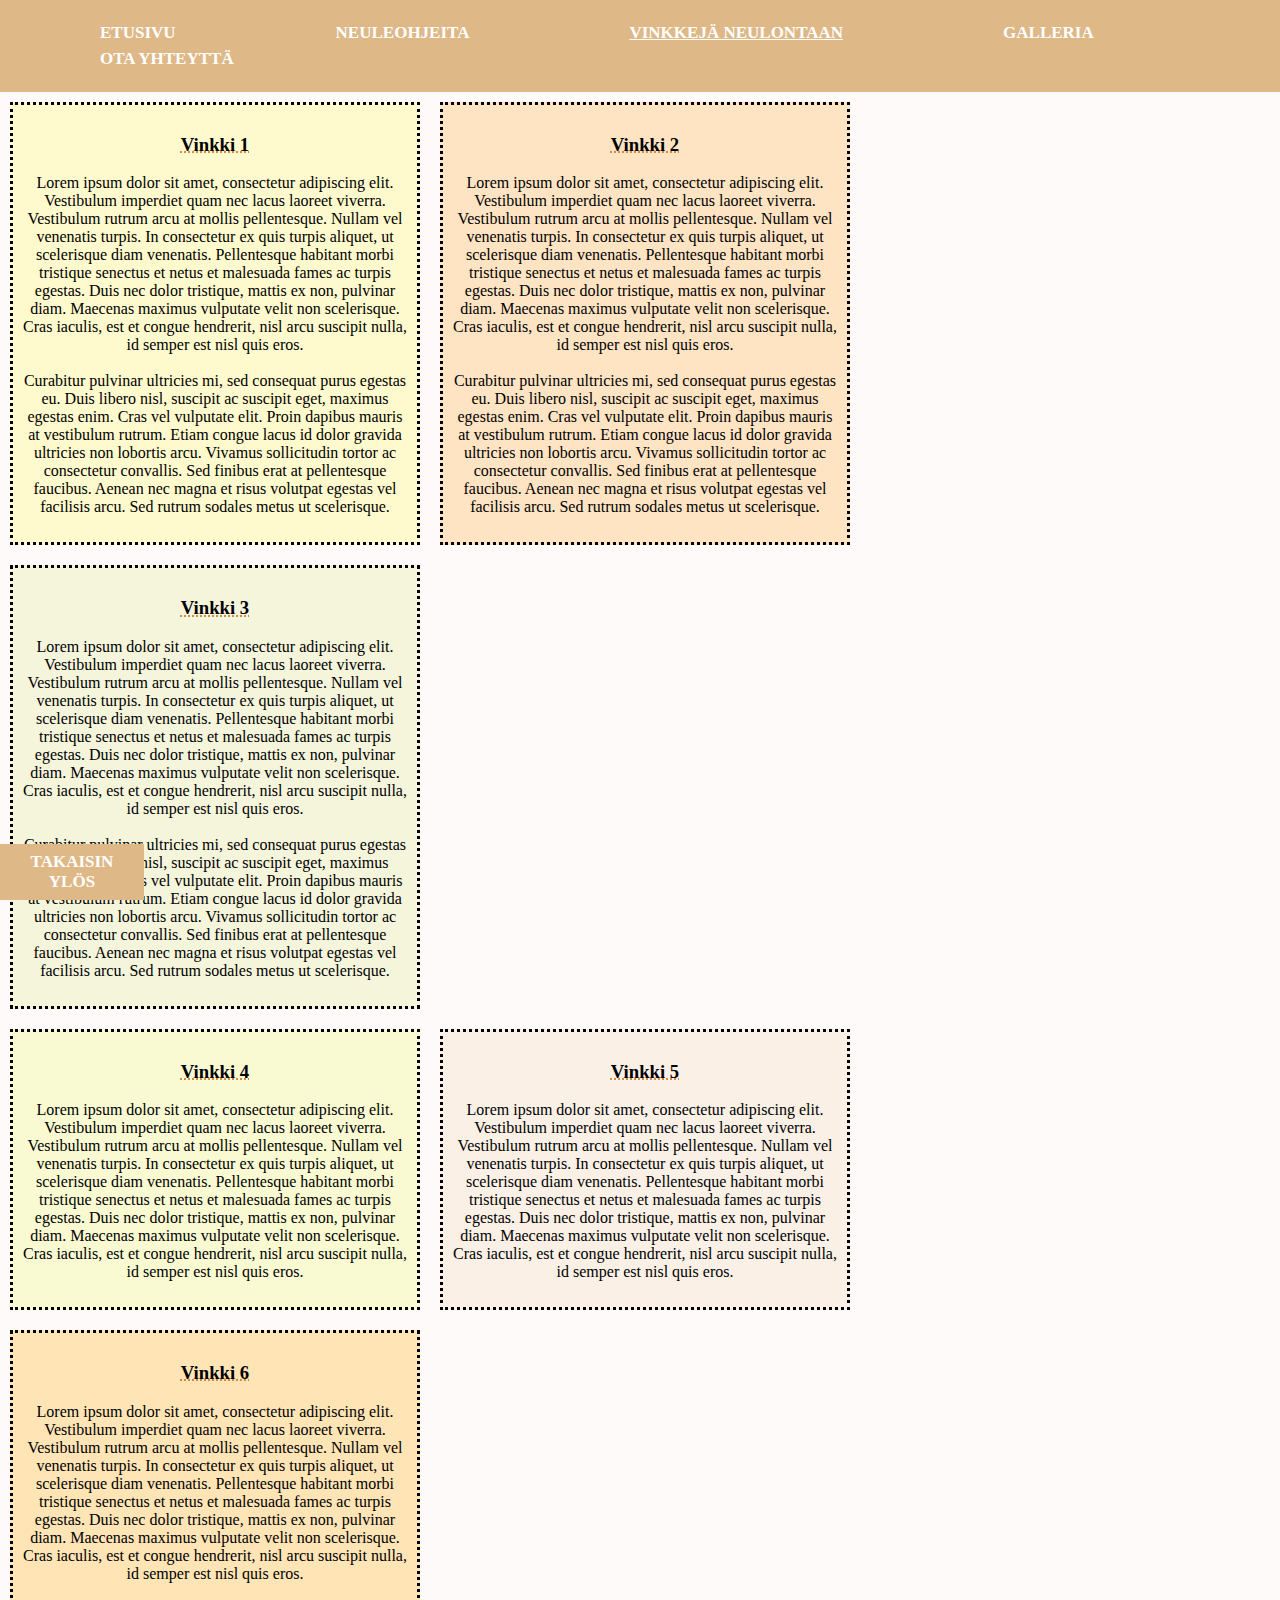
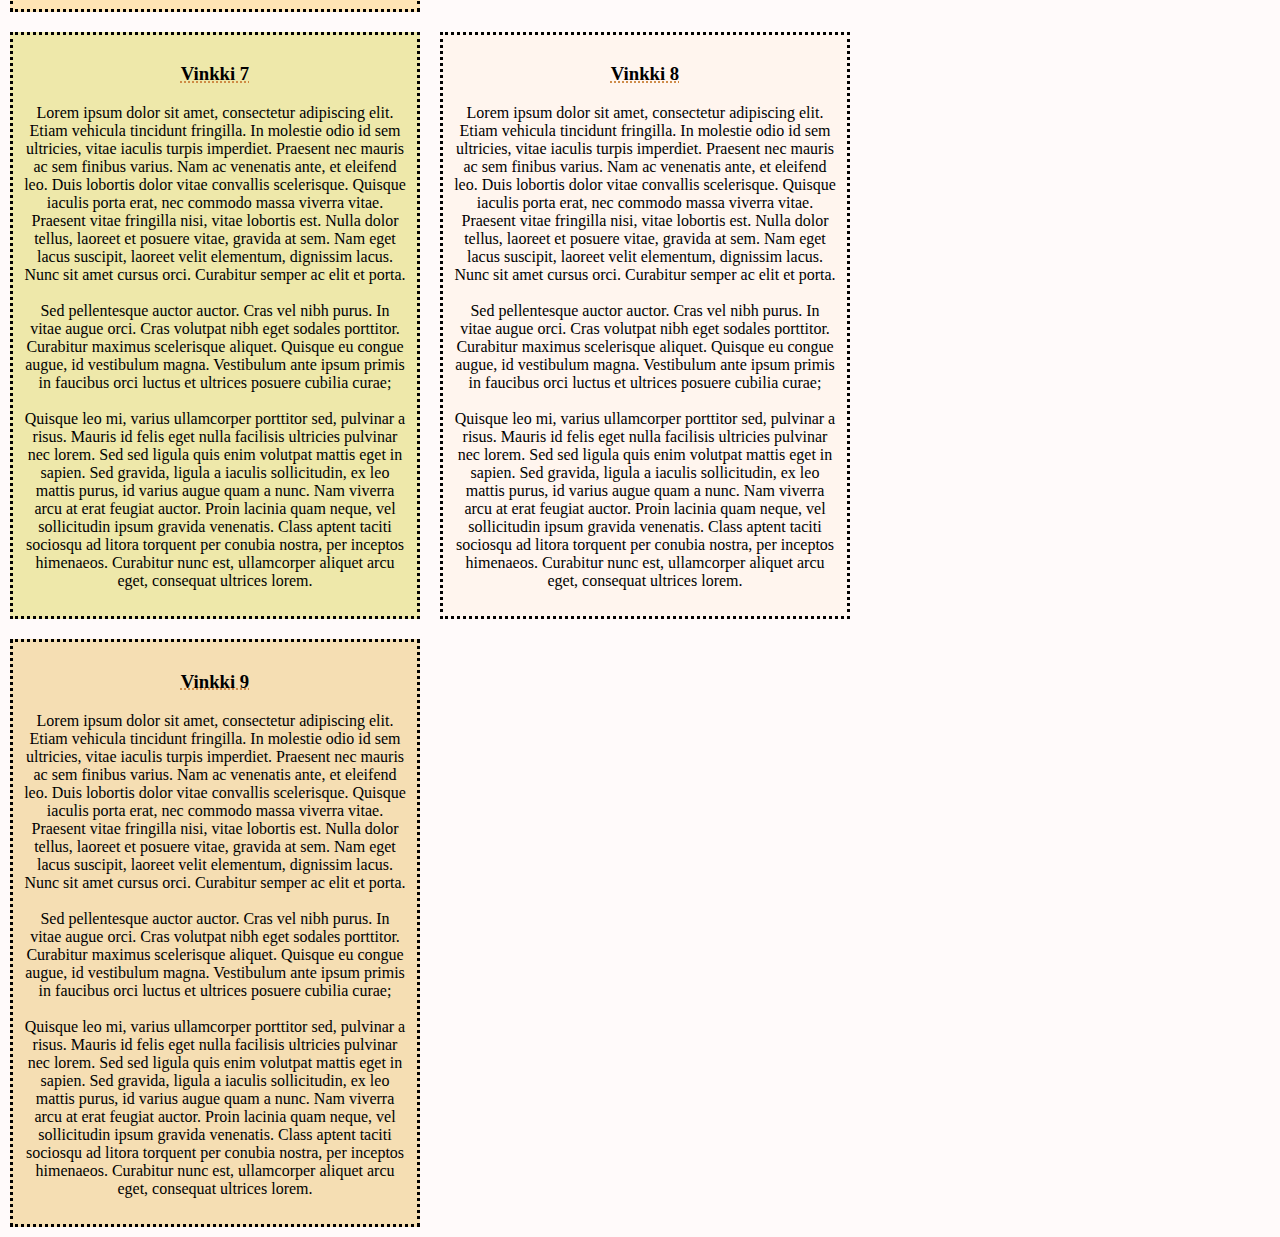
<file: vinkkeja.html>
<!DOCTYPE html>
<html lang="fi">
<head>
<title>Nurinoikein vinkit</title>
<meta name="viewport" content="width=device-width, initial-scale=1">
<meta charset="UTF-8">
<link rel="stylesheet" href="stylesheets/vinkkeja.css">
</head>
<body>

<div class="topnav">
	<a href="./">ETUSIVU</a>
	<a href="./ohjeet">NEULEOHJEITA</a>
	<a class="active" href="./vinkkeja">VINKKEJÄ NEULONTAAN</a>
	<a href="./gallery">GALLERIA</a>
	<a href="./palaute">OTA YHTEYTTÄ</a>
</div>

<div class="row">
	<div class="column" style="background-color:lemonchiffon;">
		<h3>Vinkki 1</h3>
		<p>Lorem ipsum dolor sit amet, consectetur adipiscing elit. Vestibulum imperdiet quam nec lacus laoreet viverra. Vestibulum rutrum arcu at mollis pellentesque. Nullam vel venenatis turpis. In consectetur ex quis turpis aliquet, ut scelerisque diam venenatis. Pellentesque habitant morbi tristique senectus et netus et malesuada fames ac turpis egestas. Duis nec dolor tristique, mattis ex non, pulvinar diam. Maecenas maximus vulputate velit non scelerisque. Cras iaculis, est et congue hendrerit, nisl arcu suscipit nulla, id semper est nisl quis eros.

		<br><br>Curabitur pulvinar ultricies mi, sed consequat purus egestas eu. Duis libero nisl, suscipit ac suscipit eget, maximus egestas enim. Cras vel vulputate elit. Proin dapibus mauris at vestibulum rutrum. Etiam congue lacus id dolor gravida ultricies non lobortis arcu. Vivamus sollicitudin tortor ac consectetur convallis. Sed finibus erat at pellentesque faucibus. Aenean nec magna et risus volutpat egestas vel facilisis arcu. Sed rutrum sodales metus ut scelerisque.</p>
	</div>
	<div class="column" style="background-color:bisque;">
		<h3>Vinkki 2</h3>
		<p>Lorem ipsum dolor sit amet, consectetur adipiscing elit. Vestibulum imperdiet quam nec lacus laoreet viverra. Vestibulum rutrum arcu at mollis pellentesque. Nullam vel venenatis turpis. In consectetur ex quis turpis aliquet, ut scelerisque diam venenatis. Pellentesque habitant morbi tristique senectus et netus et malesuada fames ac turpis egestas. Duis nec dolor tristique, mattis ex non, pulvinar diam. Maecenas maximus vulputate velit non scelerisque. Cras iaculis, est et congue hendrerit, nisl arcu suscipit nulla, id semper est nisl quis eros.

		<br><br>Curabitur pulvinar ultricies mi, sed consequat purus egestas eu. Duis libero nisl, suscipit ac suscipit eget, maximus egestas enim. Cras vel vulputate elit. Proin dapibus mauris at vestibulum rutrum. Etiam congue lacus id dolor gravida ultricies non lobortis arcu. Vivamus sollicitudin tortor ac consectetur convallis. Sed finibus erat at pellentesque faucibus. Aenean nec magna et risus volutpat egestas vel facilisis arcu. Sed rutrum sodales metus ut scelerisque.</p>
	</div>
	<div class="column" style="background-color:beige;">
		<h3>Vinkki 3</h3>
		<p>Lorem ipsum dolor sit amet, consectetur adipiscing elit. Vestibulum imperdiet quam nec lacus laoreet viverra. Vestibulum rutrum arcu at mollis pellentesque. Nullam vel venenatis turpis. In consectetur ex quis turpis aliquet, ut scelerisque diam venenatis. Pellentesque habitant morbi tristique senectus et netus et malesuada fames ac turpis egestas. Duis nec dolor tristique, mattis ex non, pulvinar diam. Maecenas maximus vulputate velit non scelerisque. Cras iaculis, est et congue hendrerit, nisl arcu suscipit nulla, id semper est nisl quis eros.

		<br><br>Curabitur pulvinar ultricies mi, sed consequat purus egestas eu. Duis libero nisl, suscipit ac suscipit eget, maximus egestas enim. Cras vel vulputate elit. Proin dapibus mauris at vestibulum rutrum. Etiam congue lacus id dolor gravida ultricies non lobortis arcu. Vivamus sollicitudin tortor ac consectetur convallis. Sed finibus erat at pellentesque faucibus. Aenean nec magna et risus volutpat egestas vel facilisis arcu. Sed rutrum sodales metus ut scelerisque.</p>
	</div>
</div>

<div class="row">
	<div class="column" style="background-color:lightgoldenrodyellow;">
		<h3>Vinkki 4</h3>
		<p>Lorem ipsum dolor sit amet, consectetur adipiscing elit. Vestibulum imperdiet quam nec lacus laoreet viverra. Vestibulum rutrum arcu at mollis pellentesque. Nullam vel venenatis turpis. In consectetur ex quis turpis aliquet, ut scelerisque diam venenatis. Pellentesque habitant morbi tristique senectus et netus et malesuada fames ac turpis egestas. Duis nec dolor tristique, mattis ex non, pulvinar diam. Maecenas maximus vulputate velit non scelerisque. Cras iaculis, est et congue hendrerit, nisl arcu suscipit nulla, id semper est nisl quis eros.</p>
	</div>
	<div class="column" style="background-color:linen;">
		<h3>Vinkki 5</h3>
		<p>Lorem ipsum dolor sit amet, consectetur adipiscing elit. Vestibulum imperdiet quam nec lacus laoreet viverra. Vestibulum rutrum arcu at mollis pellentesque. Nullam vel venenatis turpis. In consectetur ex quis turpis aliquet, ut scelerisque diam venenatis. Pellentesque habitant morbi tristique senectus et netus et malesuada fames ac turpis egestas. Duis nec dolor tristique, mattis ex non, pulvinar diam. Maecenas maximus vulputate velit non scelerisque. Cras iaculis, est et congue hendrerit, nisl arcu suscipit nulla, id semper est nisl quis eros.</p>
	</div>
	<div class="column" style="background-color:moccasin;">
		<h3>Vinkki 6</h3>
		<p>Lorem ipsum dolor sit amet, consectetur adipiscing elit. Vestibulum imperdiet quam nec lacus laoreet viverra. Vestibulum rutrum arcu at mollis pellentesque. Nullam vel venenatis turpis. In consectetur ex quis turpis aliquet, ut scelerisque diam venenatis. Pellentesque habitant morbi tristique senectus et netus et malesuada fames ac turpis egestas. Duis nec dolor tristique, mattis ex non, pulvinar diam. Maecenas maximus vulputate velit non scelerisque. Cras iaculis, est et congue hendrerit, nisl arcu suscipit nulla, id semper est nisl quis eros.</p>
	</div>
</div>

<div class="row">
	<div class="column" style="background-color:palegoldenrod;">
		<h3>Vinkki 7</h3>
		<p>Lorem ipsum dolor sit amet, consectetur adipiscing elit. Etiam vehicula tincidunt fringilla. In molestie odio id sem ultricies, vitae iaculis turpis imperdiet. Praesent nec mauris ac sem finibus varius. Nam ac venenatis ante, et eleifend leo. Duis lobortis dolor vitae convallis scelerisque. Quisque iaculis porta erat, nec commodo massa viverra vitae. Praesent vitae fringilla nisi, vitae lobortis est. Nulla dolor tellus, laoreet et posuere vitae, gravida at sem. Nam eget lacus suscipit, laoreet velit elementum, dignissim lacus. Nunc sit amet cursus orci. Curabitur semper ac elit et porta.

		<br><br>Sed pellentesque auctor auctor. Cras vel nibh purus. In vitae augue orci. Cras volutpat nibh eget sodales porttitor. Curabitur maximus scelerisque aliquet. Quisque eu congue augue, id vestibulum magna. Vestibulum ante ipsum primis in faucibus orci luctus et ultrices posuere cubilia curae;

		<br><br>Quisque leo mi, varius ullamcorper porttitor sed, pulvinar a risus. Mauris id felis eget nulla facilisis ultricies pulvinar nec lorem. Sed sed ligula quis enim volutpat mattis eget in sapien. Sed gravida, ligula a iaculis sollicitudin, ex leo mattis purus, id varius augue quam a nunc. Nam viverra arcu at erat feugiat auctor. Proin lacinia quam neque, vel sollicitudin ipsum gravida venenatis. Class aptent taciti sociosqu ad litora torquent per conubia nostra, per inceptos himenaeos. Curabitur nunc est, ullamcorper aliquet arcu eget, consequat ultrices lorem.</p>
	</div>
	<div class="column" style="background-color:seashell;">
		<h3>Vinkki 8</h3>
		<p>Lorem ipsum dolor sit amet, consectetur adipiscing elit. Etiam vehicula tincidunt fringilla. In molestie odio id sem ultricies, vitae iaculis turpis imperdiet. Praesent nec mauris ac sem finibus varius. Nam ac venenatis ante, et eleifend leo. Duis lobortis dolor vitae convallis scelerisque. Quisque iaculis porta erat, nec commodo massa viverra vitae. Praesent vitae fringilla nisi, vitae lobortis est. Nulla dolor tellus, laoreet et posuere vitae, gravida at sem. Nam eget lacus suscipit, laoreet velit elementum, dignissim lacus. Nunc sit amet cursus orci. Curabitur semper ac elit et porta.

		<br><br>Sed pellentesque auctor auctor. Cras vel nibh purus. In vitae augue orci. Cras volutpat nibh eget sodales porttitor. Curabitur maximus scelerisque aliquet. Quisque eu congue augue, id vestibulum magna. Vestibulum ante ipsum primis in faucibus orci luctus et ultrices posuere cubilia curae;

		<br><br>Quisque leo mi, varius ullamcorper porttitor sed, pulvinar a risus. Mauris id felis eget nulla facilisis ultricies pulvinar nec lorem. Sed sed ligula quis enim volutpat mattis eget in sapien. Sed gravida, ligula a iaculis sollicitudin, ex leo mattis purus, id varius augue quam a nunc. Nam viverra arcu at erat feugiat auctor. Proin lacinia quam neque, vel sollicitudin ipsum gravida venenatis. Class aptent taciti sociosqu ad litora torquent per conubia nostra, per inceptos himenaeos. Curabitur nunc est, ullamcorper aliquet arcu eget, consequat ultrices lorem.</p>
	</div>
	<div class="column" style="background-color:wheat;">
		<h3>Vinkki 9</h3>
		<p>Lorem ipsum dolor sit amet, consectetur adipiscing elit. Etiam vehicula tincidunt fringilla. In molestie odio id sem ultricies, vitae iaculis turpis imperdiet. Praesent nec mauris ac sem finibus varius. Nam ac venenatis ante, et eleifend leo. Duis lobortis dolor vitae convallis scelerisque. Quisque iaculis porta erat, nec commodo massa viverra vitae. Praesent vitae fringilla nisi, vitae lobortis est. Nulla dolor tellus, laoreet et posuere vitae, gravida at sem. Nam eget lacus suscipit, laoreet velit elementum, dignissim lacus. Nunc sit amet cursus orci. Curabitur semper ac elit et porta.

		<br><br>Sed pellentesque auctor auctor. Cras vel nibh purus. In vitae augue orci. Cras volutpat nibh eget sodales porttitor. Curabitur maximus scelerisque aliquet. Quisque eu congue augue, id vestibulum magna. Vestibulum ante ipsum primis in faucibus orci luctus et ultrices posuere cubilia curae;

		<br><br>Quisque leo mi, varius ullamcorper porttitor sed, pulvinar a risus. Mauris id felis eget nulla facilisis ultricies pulvinar nec lorem. Sed sed ligula quis enim volutpat mattis eget in sapien. Sed gravida, ligula a iaculis sollicitudin, ex leo mattis purus, id varius augue quam a nunc. Nam viverra arcu at erat feugiat auctor. Proin lacinia quam neque, vel sollicitudin ipsum gravida venenatis. Class aptent taciti sociosqu ad litora torquent per conubia nostra, per inceptos himenaeos. Curabitur nunc est, ullamcorper aliquet arcu eget, consequat ultrices lorem.</p>
	</div>
</div>

<div class="bottomnav">
	<a href="./vinkkeja">TAKAISIN YLÖS</a>
</div>

</body>
</html>
</file>
<file: stylesheets/gallery.css>
body, html {
	 height: 100%;
	 margin: 0;
	 font-family: "Garamond", serif;
	 background-color: snow;
 }
 
 h2 {
	text-decoration: underline dotted peru;
}

footer {
	text-align: center;
	padding: 1px;
	background-color:burlywood;
	font-size: 18px;
	font-weight: bold;
}
 .topnav {
	 background-color: burlywood;
	 overflow: hidden;
	 padding: 20px;
 }
 .topnav a {
	 float: left;
	 color: white;
	 padding: 3px 80px;
	 font-size: 17px;
	 font-weight: bold;
	 text-decoration: none;
	 text-align: center;
 }
 .topnav a.active {
	 text-decoration: underline;
 }
 	
.paragraph {
	text-align: center;
	margin: 70px;
	font-size: 20px;
}
</file>
<file: stylesheets/ohjeet.css>
body, html {
	 height: 100%;
	 margin: 0;
	 font-family: "Garamond", serif;
	 background-color: snow;
 }
 
 .topnav {
	 background-color: burlywood;
	 overflow: hidden;
	 padding: 20px;
 }
 .topnav a {
	 float: left;
	 color: white;
	 padding: 3px 80px;
	 font-size: 17px;
	 font-weight: bold;
	 text-decoration: none;
	 text-align: center;
 }
 .topnav a.active {
	 text-decoration: underline;
 }
 
 .bottomnav {
	 background-color: burlywood;
	 overflow: hidden;
	 position: fixed;
	 bottom: 0;
	 width: 10%;
	 padding: 8px;
 }
 
 .bottomnav a {
	 float: left;
	 color: white;
	 font-size: 17px;
	 font-weight: bold;
	 text-decoration: none;
	 text-align: center;
 }
 
 h1 {
	 background-color: burlywood;
	 width: 20%;
	 color: white;
 }

h2 {
	text-decoration: underline dotted peru;
}

p {
	font-size: 20px;
	text-align: justify;
}

ul {
  list-style-type: none;
  margin: 20;
  padding: 0;
  width: 15%;
  background-color: snow;
  position: fixed;
  height: 100%;
  overflow: auto;
}

li a {
  display: block;
  color: #000;
  font-size: 18px;
  padding: 18px;
  text-decoration: none;
  font-weight:bold;
}

li a:hover:not(.active) {
  background-color: burlywood;
  color: white;
}
</file>
<file: stylesheets/palaute.css>
body, html {
	 height: 100%;
	 margin: 0;
	 font-family: "Garamond", serif;
	 background-color: snow;
	 text-align: center;
 }
 
 h3 {
	text-decoration: underline dotted peru;
}
 
 .topnav {
	 background-color: burlywood;
	 overflow: hidden;
	 padding: 20px;
 }
 .topnav a {
	 float: left;
	 color: white;
	 padding: 3px 80px;
	 font-size: 17px;
	 font-weight: bold;
	 text-decoration: none;
	 text-align: center;
 }
  .topnav a.active {
	 text-decoration: underline;
 }
 
 .bottomnav {
	 background-color: burlywood;
	 overflow: hidden;
	 position: fixed;
	 bottom: 0;
	 width: 10%;
	 padding: 8px;
 }
 
 .bottomnav a {
	 float: left;
	 color: white;
	 font-size: 17px;
	 font-weight: bold;
	 text-decoration: none;
	 text-align: center;
 }
 
 .parallax1, .parallax2 {
  background-attachment: fixed;
  background-position: center;
  background-repeat: no-repeat;
  background-size: cover;
  position: relative;
}

.parallax1 {
	background-image: url("../images/palautekuva1.jpg");
	min-height: 250px;
}

.parallax2 {
	background-image: url("../images/palautekuva2.jpg");
	min-height: 250px;
}
	
.caption {
	position: absolute;
	left: 0;
	top: 50%;
	width: 100%;
	text-align: center;
	color: #000;
}
.caption span.border {
background-color: peru;
  color: #fff;
  padding: 18px;
  font-size: 35px;
  font-weight: bold;
  letter-spacing: 10px;
  border-radius: 15px;
}
.paragraph {
	text-align: center;
	margin: 70px;
	font-size: 20px;
}
form {
	width: 50%;
	padding: 10px;
	display: inline-block;
}

input[type=text]{
	width:59%;
	border: 3px dotted;
	border-color:burlywood;
}
input[type=email]{
	width:59%;
	border: 3px dotted;
	border-color:burlywood;
}

input[type=submit]{
	border:none;
	color:white;
	background-color:burlywood;
	padding: 5px;
	font-size: 16px;
}

textarea {
	resize: none;
	border: 3px dotted;
	border-color:burlywood;
	width: 59%;
	height: 200px;
}
</file>
<file: stylesheets/vinkkeja.css>
body, html {
	 height: 100%;
	 margin: 0;
	 font-family: "Garamond", serif;
	 background-color: snow;
	 text-align: center;
 }
 
 h3 {
	text-decoration: underline dotted peru;
}
 
 .topnav {
	 background-color: burlywood;
	 overflow: hidden;
	 padding: 20px;
 }
 .topnav a {
	 float: left;
	 color: white;
	 padding: 3px 80px;
	 font-size: 17px;
	 font-weight: bold;
	 text-decoration: none;
	 text-align: center;
 }
  .topnav a.active {
	 text-decoration: underline;
 }
 
 .bottomnav {
	 background-color: burlywood;
	 overflow: hidden;
	 position: fixed;
	 bottom: 0;
	 width: 10%;
	 padding: 8px;
 }
 
 .bottomnav a {
	 float: left;
	 color: white;
	 font-size: 17px;
	 font-weight: bold;
	 text-decoration: none;
	 text-align: center;
 }
 
 .column {
	 float: left;
	 width: 30%;
	 padding: 10px;
	 border: 3px dotted;
	 margin: 10px;
 }
 .row:after {
	 content: "";
	 display: table;
	 clear: both;
 }
</file>
